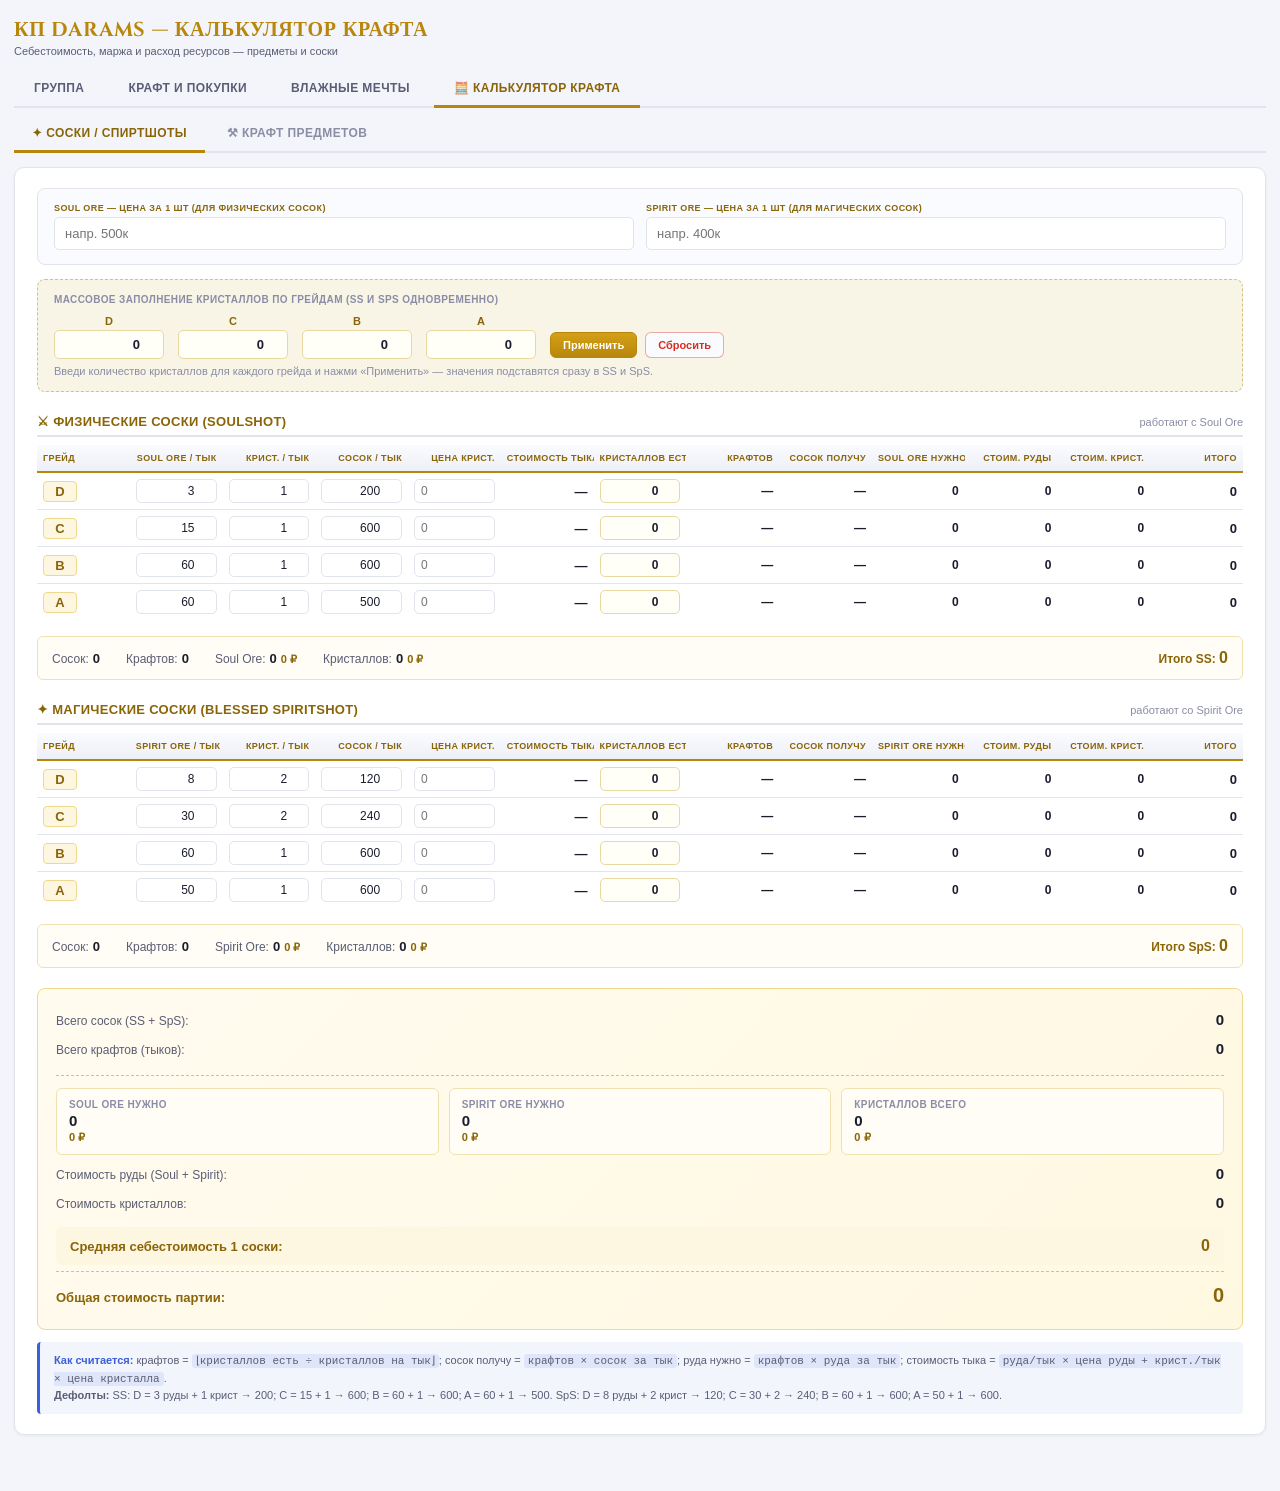
<file: calc.html>
<!DOCTYPE html>
<html lang="ru">
<head>
<meta charset="UTF-8">
<meta name="viewport" content="width=device-width, initial-scale=1.0">
<title>КП DARAMs — Калькулятор крафта</title>
<link rel="preconnect" href="https://fonts.googleapis.com">
<link rel="preconnect" href="https://fonts.gstatic.com" crossorigin>
<link href="https://fonts.googleapis.com/css2?family=Proxima+Nova:wght@400;600;700;800&family=Cinzel:wght@600;700&display=swap" rel="stylesheet">
<link rel="stylesheet" href="shared.css">
<style>
  /* ===== Верхняя навигация между HTML-файлами ===== */
  .top-nav {
    display: flex;
    gap: 4px;
    margin-bottom: 8px;
    border-bottom: 2px solid var(--border-subtle);
    flex-wrap: wrap;
  }
  .top-nav-btn {
    font-family: var(--font-body);
    font-size: 12px;
    font-weight: 600;
    letter-spacing: 0.4px;
    text-transform: uppercase;
    padding: 10px 20px;
    background: transparent;
    color: var(--text-secondary);
    cursor: pointer;
    border-bottom: 3px solid transparent;
    margin-bottom: -2px;
    text-decoration: none;
    display: inline-block;
    transition: all 0.15s ease;
  }
  .top-nav-btn:hover {
    color: var(--accent-gold-dark);
    background: rgba(184,134,11,0.06);
  }
  .top-nav-btn.active {
    color: var(--accent-gold-dark);
    border-bottom-color: var(--accent-gold);
    font-weight: 700;
  }

  /* ===== Внутренние вкладки калькулятора ===== */
  .calc-tabs {
    display: flex;
    gap: 4px;
    margin-bottom: 14px;
    border-bottom: 2px solid var(--border-subtle);
  }
  .calc-tab-btn {
    background: transparent;
    border: none;
    border-bottom: 3px solid transparent;
    border-radius: 6px 6px 0 0;
    padding: 10px 18px;
    margin-bottom: -2px;
    font-family: var(--font-body);
    font-size: 12px;
    font-weight: 700;
    letter-spacing: 0.4px;
    text-transform: uppercase;
    color: var(--text-muted);
    cursor: pointer;
    transition: all 0.15s ease;
  }
  .calc-tab-btn:hover {
    color: var(--accent-gold-dark);
    background: rgba(184,134,11,0.06);
    border-color: transparent;
  }
  .calc-tab-btn.active {
    color: var(--accent-gold-dark);
    border-bottom-color: var(--accent-gold);
  }
  .tab-panel { display: none; }
  .tab-panel.active { display: block; }

  .toolbar {
    display: flex;
    gap: 8px;
    flex-wrap: wrap;
    align-items: center;
    margin-bottom: 16px;
    padding: 12px 14px;
    background: var(--bg-panel);
    border: 1px solid var(--border-subtle);
    border-radius: 10px;
    box-shadow: 0 1px 3px rgba(20,25,60,0.06);
  }
  .toolbar label {
    font-size: 10px;
    color: var(--text-muted);
    text-transform: uppercase;
    letter-spacing: 0.4px;
    font-weight: 700;
  }
  .toolbar select { min-width: 240px; }

  button {
    font-family: var(--font-body);
    font-size: 11px;
    font-weight: 600;
    letter-spacing: 0.3px;
    text-transform: uppercase;
    padding: 8px 14px;
    border-radius: 6px;
    border: 1px solid var(--border-strong);
    cursor: pointer;
    transition: all 0.15s ease;
    background: var(--bg-panel-alt);
    color: var(--text-primary);
  }
  button:hover {
    background: #eef0f8;
    border-color: var(--accent-gold);
    color: var(--accent-gold-dark);
  }
  button.primary {
    background: linear-gradient(180deg, var(--accent-gold-light) 0%, var(--accent-gold) 100%);
    color: #fff;
    border-color: var(--accent-gold);
    font-weight: 700;
  }
  button.primary:hover {
    background: linear-gradient(180deg, var(--accent-gold) 0%, var(--accent-gold-dark) 100%);
    color: #fff;
  }
  button.danger {
    border-color: rgba(217,45,32,0.4);
    color: var(--danger-red);
  }
  button.danger:hover {
    background: rgba(217,45,32,0.08);
    border-color: var(--danger-red);
  }
  button.mini {
    padding: 6px 12px;
    font-size: 11px;
    text-transform: none;
    letter-spacing: 0;
  }

  .calc-card {
    background: var(--bg-panel);
    border: 1px solid var(--border-subtle);
    border-radius: 10px;
    padding: 20px 22px;
    box-shadow: 0 1px 3px rgba(20,25,60,0.06);
    margin-bottom: 16px;
  }
  .calc-header {
    display: grid;
    grid-template-columns: 1fr 160px;
    gap: 16px;
    margin-bottom: 20px;
    padding-bottom: 16px;
    border-bottom: 2px solid var(--border-subtle);
  }
  .calc-header-full { grid-column: 1 / -1; }
  label.field-label {
    display: block;
    font-size: 9px;
    color: var(--text-muted);
    text-transform: uppercase;
    letter-spacing: 0.4px;
    font-weight: 700;
    margin-bottom: 4px;
  }
  input, select {
    font-family: var(--font-body);
    font-size: 13px;
    color: var(--text-primary);
    background: var(--bg-input);
    border: 1px solid var(--border-subtle);
    border-radius: 5px;
    padding: 8px 10px;
    width: 100%;
    transition: border-color 0.15s, box-shadow 0.15s;
    outline: none;
  }
  input:focus, select:focus {
    border-color: var(--accent-gold);
    box-shadow: 0 0 0 2px rgba(184,134,11,0.15);
  }
  input[type="number"] { text-align: right; }
  .recipe-name-input {
    font-size: 16px;
    font-weight: 700;
    color: var(--accent-gold-dark);
  }

  .ingredients-title {
    display: flex;
    justify-content: space-between;
    align-items: center;
    margin-bottom: 8px;
  }
  .ingredients-title h3 {
    margin: 0;
    font-size: 12px;
    font-weight: 700;
    color: var(--accent-gold-dark);
    text-transform: uppercase;
    letter-spacing: 0.4px;
  }
  table {
    border-collapse: collapse;
    width: 100%;
    font-size: 12px;
  }
  th, td {
    padding: 8px 8px;
    text-align: left;
    border-bottom: 1px solid var(--border-subtle);
    vertical-align: middle;
  }
  th {
    background: linear-gradient(180deg, #fafbfe 0%, #eef0f8 100%);
    color: var(--accent-gold-dark);
    font-size: 10px;
    font-weight: 700;
    letter-spacing: 0.4px;
    text-transform: uppercase;
    border-bottom: 2px solid var(--accent-gold);
    white-space: nowrap;
  }
  th.num, td.num { text-align: right; }
  th.center, td.center { text-align: center; }
  tbody tr:hover { background: #fafbfe; }
  tbody tr:last-child td { border-bottom: none; }
  td input { padding: 5px 8px; font-size: 12px; }
  .ingredient-name { min-width: 180px; }
  .total-price {
    font-weight: 700;
    color: var(--text-primary);
    font-size: 13px;
  }
  .remove-row {
    background: transparent;
    border: none;
    color: var(--danger-red);
    font-size: 16px;
    cursor: pointer;
    padding: 2px 6px;
    line-height: 1;
    opacity: 0.5;
    transition: opacity 0.15s;
    width: 26px;
    height: 26px;
    text-transform: none;
  }
  .remove-row:hover {
    opacity: 1;
    background: rgba(217,45,32,0.1);
    border-radius: 4px;
    border-color: transparent;
    color: var(--danger-red);
  }

  td.name-cell { padding: 6px 8px; }
  .name-wrapper {
    display: flex;
    align-items: center;
    gap: 3px;
  }
  .name-wrapper input.ingredient-name {
    flex: 1;
    min-width: 0;
  }
  .toggle-btn {
    background: transparent;
    border: none;
    cursor: pointer;
    padding: 0;
    font-size: 11px;
    color: var(--accent-gold-dark);
    width: 18px;
    height: 18px;
    line-height: 1;
    flex-shrink: 0;
    border-radius: 3px;
    text-transform: none;
  }
  .toggle-btn:hover {
    background: rgba(184,134,11,0.15);
    color: var(--accent-gold);
    border-color: transparent;
  }
  .toggle-spacer {
    display: inline-block;
    width: 18px;
    height: 18px;
    flex-shrink: 0;
  }
  .mini-icon-btn {
    background: transparent;
    border: 1px solid var(--border-subtle);
    color: var(--accent-blue);
    font-size: 12px;
    font-weight: 700;
    width: 20px;
    height: 20px;
    line-height: 1;
    padding: 0;
    border-radius: 3px;
    flex-shrink: 0;
    cursor: pointer;
    text-transform: none;
  }
  .mini-icon-btn:hover {
    background: rgba(58,95,217,0.12);
    border-color: var(--accent-blue);
    color: var(--accent-blue);
  }
  .composite-name {
    font-weight: 700;
    color: var(--accent-gold-dark);
  }
  .tr-composite > td { background: rgba(184,134,11,0.03); }
  .depth-1 > td:first-child { border-left: 2px solid rgba(184,134,11,0.2); }
  .depth-2 > td:first-child { border-left: 2px solid rgba(184,134,11,0.35); }
  .depth-3 > td:first-child { border-left: 2px solid rgba(184,134,11,0.5); }

  .totals {
    margin-top: 20px;
    padding: 16px 18px;
    background: linear-gradient(135deg, #fffbef 0%, #fff8e1 100%);
    border: 1px solid #f0d98a;
    border-radius: 8px;
  }
  .totals-row {
    display: flex;
    justify-content: space-between;
    align-items: baseline;
    padding: 6px 0;
    font-size: 13px;
  }
  .totals-row .label {
    color: var(--text-secondary);
    font-size: 12px;
  }
  .totals-row .value {
    font-weight: 700;
    font-size: 15px;
    color: var(--text-primary);
  }
  .totals-row.big {
    padding-top: 12px;
    margin-top: 6px;
    border-top: 1px dashed #d4c47a;
  }
  .totals-row.big .label {
    font-size: 13px;
    font-weight: 700;
    color: var(--accent-gold-dark);
  }
  .totals-row.big .value {
    font-size: 20px;
    color: var(--accent-gold-dark);
  }

  .unit-row {
    background: #fdf6e0;
    padding: 10px 14px;
    border-radius: 6px;
    margin-top: 10px;
    display: flex;
    justify-content: space-between;
    align-items: baseline;
    font-size: 13px;
  }
  .unit-row .unit-label {
    color: var(--accent-gold-dark);
    font-weight: 700;
  }
  .unit-row .unit-value {
    font-size: 16px;
    font-weight: 800;
    color: var(--accent-gold-dark);
  }

  .sale-section {
    margin-top: 16px;
    display: grid;
    grid-template-columns: 1fr 1fr 1fr;
    gap: 12px;
    padding: 14px 16px;
    background: var(--bg-panel-alt);
    border: 1px solid var(--border-subtle);
    border-radius: 8px;
  }

  .info-hint {
    margin-top: 12px;
    padding: 10px 14px;
    background: rgba(58,95,217,0.06);
    border-left: 3px solid var(--accent-blue);
    border-radius: 4px;
    font-size: 11px;
    color: var(--text-secondary);
    line-height: 1.5;
  }
  .info-hint strong { color: var(--accent-blue); }
  .info-hint code {
    background: rgba(58,95,217,0.1);
    padding: 1px 4px;
    border-radius: 3px;
    font-size: 11px;
  }

  .shots-prices {
    display: grid;
    grid-template-columns: 1fr 1fr;
    gap: 12px;
    margin-bottom: 14px;
    padding: 14px 16px;
    background: var(--bg-panel-alt);
    border: 1px solid var(--border-subtle);
    border-radius: 8px;
  }
  .shots-prices .field-label { color: var(--accent-gold-dark); }

  .shots-bulk {
    padding: 14px 16px;
    background: #f8f4e6;
    border: 1px dashed #d4c47a;
    border-radius: 8px;
    margin-bottom: 18px;
  }
  .shots-bulk .bulk-title {
    font-size: 10px;
    font-weight: 700;
    color: var(--text-muted);
    text-transform: uppercase;
    letter-spacing: 0.4px;
    margin-bottom: 10px;
  }
  .shots-bulk .bulk-grid {
    display: flex;
    flex-wrap: wrap;
    gap: 14px;
    align-items: flex-end;
  }
  .shots-bulk .grade-cell-bulk {
    display: flex;
    flex-direction: column;
    gap: 3px;
    min-width: 0;
  }
  .shots-bulk .grade-cell-bulk .g-label {
    font-size: 11px;
    font-weight: 800;
    color: var(--accent-gold-dark);
    text-align: center;
    letter-spacing: 0.3px;
  }
  .shots-bulk .grade-cell-bulk input {
    width: 110px;
    text-align: right;
    background: #fffef7;
    border-color: #e8d9a0;
    font-weight: 700;
    padding: 6px 8px;
  }
  .shots-bulk .bulk-actions {
    display: flex;
    gap: 8px;
    align-items: flex-end;
    padding-bottom: 1px;
  }
  .shots-bulk .bulk-note {
    flex-basis: 100%;
    font-size: 11px;
    color: var(--text-muted);
    margin-top: 6px;
  }

  .shots-table-title {
    margin: 22px 0 8px 0;
    padding-bottom: 6px;
    border-bottom: 2px solid var(--border-subtle);
    display: flex;
    justify-content: space-between;
    align-items: baseline;
    gap: 12px;
  }
  .shots-table-title h3 {
    margin: 0;
    font-size: 13px;
    font-weight: 800;
    color: var(--accent-gold-dark);
    letter-spacing: 0.3px;
    text-transform: uppercase;
  }
  .shots-table-title .hint {
    font-size: 11px;
    color: var(--text-muted);
    font-weight: 500;
  }

  .table-scroll {
    overflow-x: auto;
    margin: 0 -6px;
    padding: 0 6px 6px;
  }
  .shots-table { min-width: 1000px; }
  .shots-table th { font-size: 9px; padding: 8px 6px; }
  .shots-table td { padding: 6px 6px; }
  .shots-table td.calc-cell {
    font-weight: 700;
    color: var(--text-primary);
    white-space: nowrap;
  }
  .shots-table td.grade-cell {
    font-weight: 800;
    color: var(--accent-gold-dark);
    white-space: nowrap;
    font-size: 13px;
  }
  .shots-table .ore-cell { color: #b8860b; }
  .shots-table .crystal-cell { color: #3a5fd9; }
  .shots-table .shots-cell { color: #1f9d55; }
  .shots-table .total-cell {
    color: var(--accent-gold-dark);
    font-size: 13px;
  }
  .shots-table .input-cell input {
    background: #fffef7;
    border-color: #e8d9a0;
    font-weight: 700;
  }
  .shots-table input {
    padding: 4px 6px;
    font-size: 12px;
    min-width: 0;
  }
  .grade-badge {
    display: inline-block;
    min-width: 34px;
    text-align: center;
    padding: 2px 7px;
    border-radius: 4px;
    background: #fdf6e0;
    border: 1px solid #f0d98a;
  }

  .subtotals {
    display: flex;
    flex-wrap: wrap;
    gap: 10px 26px;
    margin-top: 10px;
    padding: 12px 14px;
    background: #fffdf5;
    border: 1px solid #f0e2b0;
    border-radius: 6px;
    font-size: 12px;
    align-items: baseline;
  }
  .subtotals .st-item {
    color: var(--text-secondary);
    display: inline-flex;
    align-items: baseline;
    gap: 4px;
  }
  .subtotals .st-item b {
    color: var(--text-primary);
    font-size: 13px;
    font-weight: 800;
  }
  .subtotals .st-cost {
    color: var(--accent-gold-dark);
    font-weight: 600;
    font-size: 11px;
  }
  .subtotals .st-total {
    margin-left: auto;
    color: var(--accent-gold-dark);
    font-weight: 700;
  }
  .subtotals .st-total b {
    color: var(--accent-gold-dark);
    font-size: 16px;
  }

  .res-grid {
    display: grid;
    grid-template-columns: 1fr 1fr 1fr;
    gap: 10px;
    margin: 12px 0 4px;
    padding-top: 12px;
    border-top: 1px dashed #d4c47a;
  }
  .res-item {
    padding: 10px 12px;
    background: #fffdf5;
    border: 1px solid #f0e2b0;
    border-radius: 6px;
    display: flex;
    flex-direction: column;
    gap: 2px;
  }
  .res-label {
    font-size: 10px;
    font-weight: 700;
    text-transform: uppercase;
    letter-spacing: 0.4px;
    color: var(--text-muted);
  }
  .res-value {
    font-size: 15px;
    font-weight: 800;
    color: var(--text-primary);
  }
  .res-cost {
    font-size: 11px;
    color: var(--accent-gold-dark);
    font-weight: 600;
  }

  .save-toast {
    position: fixed;
    bottom: 24px;
    right: 24px;
    padding: 12px 20px;
    background: #16a34a;
    color: #fff;
    border-radius: 8px;
    font-size: 12px;
    font-weight: 600;
    box-shadow: 0 4px 16px rgba(22,163,74,0.35);
    opacity: 0;
    transform: translateY(12px);
    transition: all 0.25s ease;
    pointer-events: none;
    z-index: 9999;
  }
  .save-toast.show {
    opacity: 1;
    transform: translateY(0);
  }
  .save-toast.error {
    background: #dc2626;
    box-shadow: 0 4px 16px rgba(220,38,38,0.35);
  }

  @media (max-width: 720px) {
    .calc-header { grid-template-columns: 1fr; }
    .sale-section, .shots-prices, .res-grid { grid-template-columns: 1fr; }
    .toolbar select { min-width: 0; width: 100%; }
    .calc-tab-btn { flex: 1; padding: 10px 8px; font-size: 11px; }
    .shots-bulk .grade-cell-bulk input { width: 90px; }
  }
</style>
</head>
<body>

<h1>КП DARAMs — Калькулятор крафта</h1>
<p class="subtitle">Себестоимость, маржа и расход ресурсов — предметы и соски</p>

<!-- Верхняя навигация между HTML-файлами -->
<div class="top-nav">
  <a href="index.html" class="top-nav-btn">Группа</a>
  <a href="craft.html" class="top-nav-btn">Крафт и покупки</a>
  <a href="dreams.html" class="top-nav-btn">Влажные мечты</a>
  <a href="calc.html" class="top-nav-btn active">🧮 Калькулятор крафта</a>
</div>

<!-- Внутренние вкладки: Соски первыми, активны по умолчанию -->
<div class="calc-tabs">
  <button class="calc-tab-btn active" data-tab="shots">✦ Соски / Спиртшоты</button>
  <button class="calc-tab-btn" data-tab="items">⚒ Крафт предметов</button>
</div>

<!-- ==================== ПАНЕЛЬ: СОСКИ (по умолчанию) ==================== -->
<div class="tab-panel active" id="tab-shots">
  <div class="calc-card">

    <div class="shots-prices">
      <div>
        <label class="field-label">Soul Ore — цена за 1 шт (для физических сосок)</label>
        <input type="text" id="soulOrePrice" placeholder="напр. 500к">
      </div>
      <div>
        <label class="field-label">Spirit Ore — цена за 1 шт (для магических сосок)</label>
        <input type="text" id="spiritOrePrice" placeholder="напр. 400к">
      </div>
    </div>

    <div class="shots-bulk">
      <div class="bulk-title">Массовое заполнение кристаллов по грейдам (SS и SpS одновременно)</div>
      <div class="bulk-grid">
        <div class="grade-cell-bulk">
          <label class="g-label">D</label>
          <input type="number" id="bulkD" value="0" min="0" step="1">
        </div>
        <div class="grade-cell-bulk">
          <label class="g-label">C</label>
          <input type="number" id="bulkC" value="0" min="0" step="1">
        </div>
        <div class="grade-cell-bulk">
          <label class="g-label">B</label>
          <input type="number" id="bulkB" value="0" min="0" step="1">
        </div>
        <div class="grade-cell-bulk">
          <label class="g-label">A</label>
          <input type="number" id="bulkA" value="0" min="0" step="1">
        </div>
        <div class="bulk-actions">
          <button id="applyBulkBtn" class="mini primary">Применить</button>
          <button id="clearShotsBtn" class="mini danger">Сбросить</button>
        </div>
      </div>
      <div class="bulk-note">
        Введи количество кристаллов для каждого грейда и нажми «Применить» — значения подставятся сразу в SS и SpS.
      </div>
    </div>

    <div class="shots-table-title">
      <h3>⚔ Физические соски (Soulshot)</h3>
      <span class="hint">работают с Soul Ore</span>
    </div>
    <div class="table-scroll">
      <table class="shots-table">
        <thead>
          <tr>
            <th>Грейд</th>
            <th class="num">Soul Ore / тык</th>
            <th class="num">Крист. / тык</th>
            <th class="num">Сосок / тык</th>
            <th class="num">Цена крист.</th>
            <th class="num">Стоимость тыка</th>
            <th class="num">Кристаллов есть</th>
            <th class="num">Крафтов</th>
            <th class="num">Сосок получу</th>
            <th class="num">Soul Ore нужно</th>
            <th class="num">Стоим. руды</th>
            <th class="num">Стоим. крист.</th>
            <th class="num">Итого</th>
          </tr>
        </thead>
        <tbody id="ssBody"></tbody>
      </table>
    </div>
    <div class="subtotals">
      <span class="st-item">Сосок: <b id="ssTotShots">0</b></span>
      <span class="st-item">Крафтов: <b id="ssTotCrafts">0</b></span>
      <span class="st-item">Soul Ore: <b id="ssTotOre">0</b> <span class="st-cost" id="ssTotOreCost">0 ₽</span></span>
      <span class="st-item">Кристаллов: <b id="ssTotCrystals">0</b> <span class="st-cost" id="ssTotCrystalCost">0 ₽</span></span>
      <span class="st-total">Итого SS: <b id="ssTotCost">0</b></span>
    </div>

    <div class="shots-table-title">
      <h3>✦ Магические соски (Blessed Spiritshot)</h3>
      <span class="hint">работают со Spirit Ore</span>
    </div>
    <div class="table-scroll">
      <table class="shots-table">
        <thead>
          <tr>
            <th>Грейд</th>
            <th class="num">Spirit Ore / тык</th>
            <th class="num">Крист. / тык</th>
            <th class="num">Сосок / тык</th>
            <th class="num">Цена крист.</th>
            <th class="num">Стоимость тыка</th>
            <th class="num">Кристаллов есть</th>
            <th class="num">Крафтов</th>
            <th class="num">Сосок получу</th>
            <th class="num">Spirit Ore нужно</th>
            <th class="num">Стоим. руды</th>
            <th class="num">Стоим. крист.</th>
            <th class="num">Итого</th>
          </tr>
        </thead>
        <tbody id="spsBody"></tbody>
      </table>
    </div>
    <div class="subtotals">
      <span class="st-item">Сосок: <b id="spsTotShots">0</b></span>
      <span class="st-item">Крафтов: <b id="spsTotCrafts">0</b></span>
      <span class="st-item">Spirit Ore: <b id="spsTotOre">0</b> <span class="st-cost" id="spsTotOreCost">0 ₽</span></span>
      <span class="st-item">Кристаллов: <b id="spsTotCrystals">0</b> <span class="st-cost" id="spsTotCrystalCost">0 ₽</span></span>
      <span class="st-total">Итого SpS: <b id="spsTotCost">0</b></span>
    </div>

    <div class="totals">
      <div class="totals-row">
        <span class="label">Всего сосок (SS + SpS):</span>
        <span class="value" id="totShots">0</span>
      </div>
      <div class="totals-row">
        <span class="label">Всего крафтов (тыков):</span>
        <span class="value" id="totCrafts">0</span>
      </div>

      <div class="res-grid">
        <div class="res-item">
          <span class="res-label">Soul Ore нужно</span>
          <span class="res-value" id="totSoulOre">0</span>
          <span class="res-cost" id="totSoulOreCost">0 ₽</span>
        </div>
        <div class="res-item">
          <span class="res-label">Spirit Ore нужно</span>
          <span class="res-value" id="totSpiritOre">0</span>
          <span class="res-cost" id="totSpiritOreCost">0 ₽</span>
        </div>
        <div class="res-item">
          <span class="res-label">Кристаллов всего</span>
          <span class="res-value" id="totCrystals">0</span>
          <span class="res-cost" id="totCrystalCost">0 ₽</span>
        </div>
      </div>

      <div class="totals-row">
        <span class="label">Стоимость руды (Soul + Spirit):</span>
        <span class="value" id="totOreCost">0</span>
      </div>
      <div class="totals-row">
        <span class="label">Стоимость кристаллов:</span>
        <span class="value" id="totCrystalCostRow">0</span>
      </div>

      <div class="unit-row">
        <span class="unit-label">Средняя себестоимость 1 соски:</span>
        <span class="unit-value" id="totPerShot">0</span>
      </div>

      <div class="totals-row big">
        <span class="label">Общая стоимость партии:</span>
        <span class="value" id="totTotalCost">0</span>
      </div>
    </div>

    <div class="info-hint">
      <strong>Как считается:</strong>
      крафтов = <code>⌊кристаллов есть ÷ кристаллов на тык⌋</code>;
      сосок получу = <code>крафтов × сосок за тык</code>;
      руда нужно = <code>крафтов × руда за тык</code>;
      стоимость тыка = <code>руда/тык × цена руды + крист./тык × цена кристалла</code>.
      <br>
      <b>Дефолты:</b>
      SS: D = 3 руды + 1 крист → 200; C = 15 + 1 → 600; B = 60 + 1 → 600; A = 60 + 1 → 500.
      SpS: D = 8 руды + 2 крист → 120; C = 30 + 2 → 240; B = 60 + 1 → 600; A = 50 + 1 → 600.
    </div>
  </div>
</div>

<!-- ==================== ПАНЕЛЬ: КРАФТ ПРЕДМЕТОВ ==================== -->
<div class="tab-panel" id="tab-items">

  <div class="toolbar">
    <label>Рецепт:</label>
    <select id="recipeSelect"></select>
    <button id="newRecipeBtn">➕ Новый рецепт</button>
    <button id="saveRecipeBtn" class="primary">💾 Сохранить</button>
    <button id="deleteRecipeBtn" class="danger">🗑 Удалить</button>
    <button id="exportBtn">📤 Экспорт JSON</button>
    <button id="importBtn">📥 Импорт JSON</button>
    <input type="file" id="importFile" accept=".json" style="display:none;">
  </div>

  <div class="calc-card">
    <div class="calc-header">
      <div class="calc-header-full">
        <label class="field-label">Название предмета для крафта</label>
        <input type="text" id="recipeName" class="recipe-name-input" placeholder="напр. Dynasty Breastplate">
      </div>
      <div>
        <label class="field-label">Количество крафтов</label>
        <input type="number" id="craftCount" value="1" min="1" step="1">
      </div>
      <div>
        <label class="field-label">Цена продажи за 1 шт</label>
        <input type="number" id="salePrice" value="0" min="0" step="any">
      </div>
    </div>

    <div class="ingredients-title">
      <h3>Дерево ингредиентов</h3>
      <div style="display:flex; gap:6px;">
        <button id="expandAllBtn" class="mini">▾ Развернуть всё</button>
        <button id="collapseAllBtn" class="mini">▸ Свернуть всё</button>
        <button id="addIngredientBtn" class="mini primary">➕ Добавить корневой</button>
      </div>
    </div>
    <table id="ingredientsTable">
      <thead>
        <tr>
          <th style="width: 38%;">Ингредиент</th>
          <th class="num" style="width: 10%;">На 1 крафт</th>
          <th class="num" style="width: 10%;">Всего нужно</th>
          <th class="num" style="width: 14%;">Цена за ед.</th>
          <th class="num" style="width: 14%;">Сумма</th>
          <th class="center" style="width: 14%;">Действие</th>
        </tr>
      </thead>
      <tbody id="ingredientsBody"></tbody>
    </table>

    <div class="totals">
      <div class="totals-row">
        <span class="label">Позиций сверху:</span>
        <span class="value" id="totalCount">0</span>
      </div>
      <div class="totals-row">
        <span class="label">Общая стоимость материалов:</span>
        <span class="value" id="totalCost">0</span>
      </div>

      <div class="unit-row">
        <span class="unit-label">Себестоимость 1 крафта:</span>
        <span class="unit-value" id="unitCost">0</span>
      </div>

      <div class="sale-section">
        <div>
          <label class="field-label">Выручка</label>
          <input type="text" id="revenue" value="0" readonly>
        </div>
        <div>
          <label class="field-label">Прибыль</label>
          <input type="text" id="profit" value="0" readonly>
        </div>
        <div>
          <label class="field-label">Маржа</label>
          <input type="text" id="margin" value="0%" readonly>
        </div>
      </div>

      <div class="totals-row big" id="profitRow">
        <span class="label">Чистая прибыль (выручка − материалы):</span>
        <span class="value" id="netProfit">0</span>
      </div>
    </div>

    <div class="info-hint">
      <strong>Как считается «Всего нужно»:</strong>
      <code>«На 1 крафт» × «Количество крафтов»</code> — значение всегда относится к главному предмету.
      Пример: <code>Artisan's Frame: 2 × 3 = 6</code>, независимо от того, что оно вложено в Blade.
      <br>
      <strong>Составные узлы:</strong> если у ингредиента есть дочерние компоненты — его собственная цена не учитывается,
      в сумму идут только компоненты (по «листьям»).
      <br>
      Кнопка <b>+</b> рядом с названием — добавить компонент. Стрелочка ▾/▸ — свернуть/развернуть ветку.
      Цены с суффиксами <code>к</code>, <code>кк</code>, <code>ккк</code>.
    </div>
  </div>
</div>

<div class="save-toast" id="saveToast">Сохранено</div>

<script>
  const STORAGE_KEY = 'l2craft_recipes_v3';
  const SELECTED_KEY = 'l2craft_selected_v3';
  const SHOTS_KEY = 'l2craft_shots_v7';

  const DEFAULT_RECIPES = {
    'dynasty_breastplate': {
      name: 'Dynasty Breastplate', craftCount: 1, salePrice: 0,
      ingredients: [
        { name: 'Dynasty Breastplate Piece', perCraft: 12, price: '', children: [] },
        { name: 'Dynasty Breastplate Recipe', perCraft: 1, price: '', children: [] },
        { name: 'Synthetic Cokes', perCraft: 38, price: '', children: [] },
        { name: "Artisan's Frame", perCraft: 38, price: '', children: [] },
        { name: 'Crafted Leather', perCraft: 38, price: '', children: [] },
        { name: 'Maestro Anvil Lock', perCraft: 19, price: '', children: [] },
        { name: 'Metallic Fiber', perCraft: 12, price: '', children: [] },
        { name: 'Varnish', perCraft: 6, price: '', children: [] }
      ]
    },
    'dynasty_gaiters': {
      name: 'Dynasty Gaiters', craftCount: 1, salePrice: 0,
      ingredients: [
        { name: 'Dynasty Gaiters Piece', perCraft: 10, price: '', children: [] },
        { name: 'Dynasty Gaiters Recipe', perCraft: 1, price: '', children: [] },
        { name: 'Synthetic Cokes', perCraft: 32, price: '', children: [] },
        { name: "Artisan's Frame", perCraft: 32, price: '', children: [] },
        { name: 'Crafted Leather', perCraft: 32, price: '', children: [] },
        { name: 'Maestro Anvil Lock', perCraft: 16, price: '', children: [] },
        { name: 'Metallic Fiber', perCraft: 10, price: '', children: [] }
      ]
    },
    'dynasty_helmet': {
      name: 'Dynasty Helmet', craftCount: 1, salePrice: 0,
      ingredients: [
        { name: 'Dynasty Helmet Piece', perCraft: 8, price: '', children: [] },
        { name: 'Dynasty Helmet Recipe', perCraft: 1, price: '', children: [] },
        { name: 'Synthetic Cokes', perCraft: 26, price: '', children: [] },
        { name: "Artisan's Frame", perCraft: 26, price: '', children: [] },
        { name: 'Crafted Leather', perCraft: 26, price: '', children: [] },
        { name: 'Maestro Anvil Lock', perCraft: 13, price: '', children: [] }
      ]
    },
    'vesper_cutter': {
      name: 'Vesper Cutter', craftCount: 1, salePrice: 0,
      ingredients: [
        { name: 'Vesper Cutter Piece', perCraft: 14, price: '', children: [] },
        { name: 'Vesper Cutter Recipe', perCraft: 1, price: '', children: [] },
        { name: 'Synthetic Cokes', perCraft: 56, price: '', children: [] },
        { name: "Artisan's Frame", perCraft: 56, price: '', children: [] },
        { name: 'Crafted Leather', perCraft: 56, price: '', children: [] },
        { name: 'Maestro Anvil Lock', perCraft: 28, price: '', children: [] },
        { name: 'Vesper Cutter Fragment', perCraft: 14, price: '', children: [] },
        { name: 'Metallic Fiber', perCraft: 14, price: '', children: [] }
      ]
    },
    'draconic_bow': {
      name: 'Draconic Bow', craftCount: 1, salePrice: 0,
      ingredients: [
        { name: 'Draconic Bow Shaft', perCraft: 13, price: '', children: [] },
        { name: 'Draconic Bow Recipe', perCraft: 1, price: '', children: [] },
        { name: 'Synthetic Cokes', perCraft: 48, price: '', children: [] },
        { name: "Artisan's Frame", perCraft: 48, price: '', children: [] },
        { name: 'Crafted Leather', perCraft: 48, price: '', children: [] },
        { name: 'Maestro Anvil Lock', perCraft: 24, price: '', children: [] },
        { name: 'Metallic Fiber', perCraft: 13, price: '', children: [] }
      ]
    },
    'sword_of_damacus': {
      name: 'Sword of Damacus', craftCount: 1, salePrice: 0,
      ingredients: [
        { name: 'Recipe: Sword of Damacus (60%)', perCraft: 1, price: '', children: [] },
        {
          name: 'Sword of Damacus Blade', perCraft: 13, price: '', children: [
            {
              name: "Artisan's Frame", perCraft: 2, price: '', children: [
                { name: 'Steel Mold', perCraft: 2, price: '', children: [] },
                {
                  name: 'Braided Hemp', perCraft: 10, price: '', children: [
                    { name: 'Stem', perCraft: 50, price: '', children: [] },
                    { name: 'Iron Ore', perCraft: 10, price: '', children: [] },
                    { name: 'Coal (для Braided Hemp)', perCraft: 10, price: '', children: [] }
                  ]
                }
              ]
            },
            {
              name: 'Varnish of Purity (ветка ×10)', perCraft: 10, price: '', children: [
                { name: 'Stone of Purity (×10)', perCraft: 10, price: '', children: [] },
                {
                  name: 'Varnish (×10)', perCraft: 30, price: '', children: [
                    {
                      name: 'Coarse Bone Powder (×10)', perCraft: 30, price: '', children: [
                        { name: 'Animal Bone (×10)', perCraft: 300, price: '', children: [] }
                      ]
                    }
                  ]
                }
              ]
            },
            { name: 'Adamantite Nugget', perCraft: 20, price: '', children: [] },
            { name: 'Metal Alloy', perCraft: 120, price: '', children: [] },
            {
              name: 'Varnish of Purity (ветка ×120)', perCraft: 120, price: '', children: [
                { name: 'Stone of Purity (×120)', perCraft: 120, price: '', children: [] },
                {
                  name: 'Varnish (×120)', perCraft: 360, price: '', children: [
                    {
                      name: 'Coarse Bone Powder (×120)', perCraft: 360, price: '', children: [
                        { name: 'Animal Bone (×120)', perCraft: 3600, price: '', children: [] }
                      ]
                    }
                  ]
                }
              ]
            },
            {
              name: 'Steel', perCraft: 240, price: '', children: [
                {
                  name: 'Mithril Ore', perCraft: 120, price: '', children: [
                    { name: 'Synthetic Cokes (для Steel)', perCraft: 120, price: '', children: [] }
                  ]
                },
                { name: 'Orichalcum Ore', perCraft: 120, price: '', children: [] },
                {
                  name: 'Cokes', perCraft: 360, price: '', children: [
                    { name: 'Coal (для Cokes)', perCraft: 1080, price: '', children: [] },
                    { name: 'Charcoal', perCraft: 1080, price: '', children: [] }
                  ]
                }
              ]
            }
          ]
        },
        { name: 'Enria', perCraft: 60, price: '', children: [] },
        { name: 'Crystal: B-Grade', perCraft: 160, price: '', children: [] },
        { name: 'Gemstone B', perCraft: 98, price: '', children: [] }
      ]
    }
  };

  function buildDefaultShotGrades() {
    return [
      { id: 'D', label: 'D',
        ss:  { ore: 3,  crystal: 1, shots: 200, crystalPrice: '', have: 0 },
        sps: { ore: 8,  crystal: 2, shots: 120, crystalPrice: '', have: 0 } },
      { id: 'C', label: 'C',
        ss:  { ore: 15, crystal: 1, shots: 600, crystalPrice: '', have: 0 },
        sps: { ore: 30, crystal: 2, shots: 240, crystalPrice: '', have: 0 } },
      { id: 'B', label: 'B',
        ss:  { ore: 60, crystal: 1, shots: 600, crystalPrice: '', have: 0 },
        sps: { ore: 60, crystal: 1, shots: 600, crystalPrice: '', have: 0 } },
      { id: 'A', label: 'A',
        ss:  { ore: 60, crystal: 1, shots: 500, crystalPrice: '', have: 0 },
        sps: { ore: 50, crystal: 1, shots: 600, crystalPrice: '', have: 0 } }
    ];
  }

  function buildDefaultShots() {
    return { soulOrePrice: '', spiritOrePrice: '', grades: buildDefaultShotGrades() };
  }

  let recipes = {};
  let currentId = null;
  let shotsData = buildDefaultShots();
  const nodeRowRefs = new WeakMap();

  function parsePrice(str) {
    if (str === 0 || str === '' || str === null || str === undefined) return 0;
    const s = String(str).trim().toLowerCase().replace(/\s+/g, '').replace(/,/g, '.');
    const m = s.match(/^(-?[\d.]+)(ккк|кк|к|kkk|kk|k)?$/);
    if (!m) {
      const numOnly = parseFloat(s.replace(/[^\d.\-]/g, ''));
      return isNaN(numOnly) ? 0 : numOnly;
    }
    const num = parseFloat(m[1]);
    if (isNaN(num)) return 0;
    const suffix = m[2] || '';
    const multipliers = { 'к': 1e3, 'k': 1e3, 'кк': 1e6, 'kk': 1e6, 'ккк': 1e9, 'kkk': 1e9 };
    return num * (multipliers[suffix] || 1);
  }

  function formatNum(n) {
    if (!n || n === 0) return '0';
    if (!isFinite(n)) return '∞';
    const abs = Math.abs(n);
    if (abs >= 1e9) return (n / 1e9).toFixed(2).replace(/\.?0+$/, '') + 'ккк';
    if (abs >= 1e6) return (n / 1e6).toFixed(2).replace(/\.?0+$/, '') + 'кк';
    if (abs >= 1e3) return (n / 1e3).toFixed(2).replace(/\.?0+$/, '') + 'к';
    return n.toLocaleString('ru-RU', { maximumFractionDigits: 2 });
  }

  function genId() {
    return 'r_' + Date.now() + '_' + Math.floor(Math.random() * 100000);
  }

  function normalizeNode(n) {
    return {
      name: typeof n.name === 'string' ? n.name : '',
      perCraft: typeof n.perCraft === 'number' ? n.perCraft : (parseFloat(n.perCraft) || 0),
      price: typeof n.price === 'string' || typeof n.price === 'number' ? n.price : '',
      expanded: n.expanded !== false,
      children: Array.isArray(n.children) ? n.children.map(normalizeNode) : []
    };
  }

  function normalizeRecipe(r) {
    return {
      name: r.name || 'Без названия',
      craftCount: r.craftCount || 1,
      salePrice: r.salePrice || 0,
      ingredients: Array.isArray(r.ingredients) ? r.ingredients.map(normalizeNode) : []
    };
  }

  function loadRecipes() {
    let saved = null;
    try {
      const raw = localStorage.getItem(STORAGE_KEY);
      if (raw) saved = JSON.parse(raw);
    } catch (e) { console.warn('Ошибка чтения рецептов:', e); }

    if (saved && typeof saved === 'object' && !Array.isArray(saved)) {
      recipes = {};
      Object.keys(saved).forEach(id => { recipes[id] = normalizeRecipe(saved[id]); });
      let added = 0;
      Object.keys(DEFAULT_RECIPES).forEach(id => {
        if (!recipes[id]) {
          recipes[id] = normalizeRecipe(JSON.parse(JSON.stringify(DEFAULT_RECIPES[id])));
          added++;
        }
      });
      if (added > 0) saveRecipes();
      return;
    }

    recipes = {};
    Object.keys(DEFAULT_RECIPES).forEach(id => {
      recipes[id] = normalizeRecipe(JSON.parse(JSON.stringify(DEFAULT_RECIPES[id])));
    });
    saveRecipes();
  }

  function saveRecipes() {
    try { localStorage.setItem(STORAGE_KEY, JSON.stringify(recipes)); return true; }
    catch (e) { console.error('Ошибка сохранения:', e); return false; }
  }

  function loadSelectedId() {
    try {
      const id = localStorage.getItem(SELECTED_KEY);
      if (id && recipes[id]) return id;
    } catch (e) {}
    return Object.keys(recipes)[0] || null;
  }

  function saveSelectedId(id) {
    try { localStorage.setItem(SELECTED_KEY, id); } catch (e) {}
  }

  function loadShots() {
    try {
      const raw = localStorage.getItem(SHOTS_KEY);
      if (raw) {
        const parsed = JSON.parse(raw);
        if (parsed && typeof parsed === 'object' && Array.isArray(parsed.grades) && parsed.grades.length > 0) {
          shotsData = {
            soulOrePrice: typeof parsed.soulOrePrice === 'string' ? parsed.soulOrePrice : '',
            spiritOrePrice: typeof parsed.spiritOrePrice === 'string' ? parsed.spiritOrePrice : '',
            grades: parsed.grades
          };
          return;
        }
      }
    } catch (e) { console.warn('Ошибка чтения сосок:', e); }
    shotsData = buildDefaultShots();
    saveShots();
  }

  function saveShots() {
    try { localStorage.setItem(SHOTS_KEY, JSON.stringify(shotsData)); return true; }
    catch (e) { console.error('Ошибка сохранения сосок:', e); return false; }
  }

  function renderRecipeSelect() {
    const select = document.getElementById('recipeSelect');
    select.innerHTML = '';
    const ids = Object.keys(recipes);
    if (ids.length === 0) {
      const opt = document.createElement('option');
      opt.value = ''; opt.textContent = '— нет рецептов —';
      select.appendChild(opt);
      return;
    }
    ids.forEach(id => {
      const opt = document.createElement('option');
      opt.value = id;
      opt.textContent = recipes[id].name || 'Без названия';
      if (id === currentId) opt.selected = true;
      select.appendChild(opt);
    });
  }

  function renderCalculator() {
    const recipe = recipes[currentId];
    if (!recipe) {
      document.getElementById('recipeName').value = '';
      document.getElementById('craftCount').value = 1;
      document.getElementById('salePrice').value = 0;
      document.getElementById('ingredientsBody').innerHTML = '';
      recalcAll();
      return;
    }
    document.getElementById('recipeName').value = recipe.name || '';
    document.getElementById('craftCount').value = recipe.craftCount || 1;
    document.getElementById('salePrice').value = recipe.salePrice || 0;
    renderIngredients(recipe);
    recalcAll();
  }

  function renderIngredients(recipe) {
    const tbody = document.getElementById('ingredientsBody');
    tbody.innerHTML = '';
    const ingredients = recipe.ingredients || [];

    if (ingredients.length === 0) {
      const tr = document.createElement('tr');
      tr.innerHTML = `<td colspan="6" style="text-align:center; color:var(--text-muted); font-style:italic; padding:20px;">
        Нет ингредиентов. Нажмите «Добавить корневой», чтобы начать.
      </td>`;
      tbody.appendChild(tr);
      return;
    }

    function renderNode(node, depth, siblings) {
      const hasChildren = Array.isArray(node.children) && node.children.length > 0;
      const isExpanded = node.expanded !== false;

      const tr = document.createElement('tr');
      tr.className = depth > 0 ? ('depth-' + Math.min(depth, 3)) : '';
      if (hasChildren) tr.classList.add('tr-composite');

      const tdName = document.createElement('td');
      tdName.className = 'name-cell';
      const wrapper = document.createElement('div');
      wrapper.className = 'name-wrapper';
      wrapper.style.paddingLeft = (depth * 20) + 'px';

      if (hasChildren) {
        const toggle = document.createElement('button');
        toggle.type = 'button';
        toggle.className = 'toggle-btn';
        toggle.textContent = isExpanded ? '▾' : '▸';
        toggle.title = isExpanded ? 'Свернуть' : 'Развернуть';
        toggle.addEventListener('click', () => {
          node.expanded = !isExpanded;
          renderIngredients(recipe);
          recalcAll();
          scheduleSave();
        });
        wrapper.appendChild(toggle);
      } else {
        const spacer = document.createElement('span');
        spacer.className = 'toggle-spacer';
        wrapper.appendChild(spacer);
      }

      const nameInput = document.createElement('input');
      nameInput.type = 'text';
      nameInput.value = node.name || '';
      nameInput.placeholder = 'название';
      nameInput.className = 'ingredient-name' + (hasChildren ? ' composite-name' : '');
      nameInput.addEventListener('input', () => {
        node.name = nameInput.value;
        scheduleSave();
      });
      wrapper.appendChild(nameInput);

      const btnAddChild = document.createElement('button');
      btnAddChild.type = 'button';
      btnAddChild.className = 'mini-icon-btn';
      btnAddChild.textContent = '+';
      btnAddChild.title = 'Добавить компонент';
      btnAddChild.addEventListener('click', () => {
        if (!Array.isArray(node.children)) node.children = [];
        node.children.push({ name: '', perCraft: 1, price: '', expanded: true, children: [] });
        node.expanded = true;
        renderIngredients(recipe);
        recalcAll();
        scheduleSave();
      });
      wrapper.appendChild(btnAddChild);

      tdName.appendChild(wrapper);
      tr.appendChild(tdName);

      const tdPer = document.createElement('td');
      tdPer.className = 'num';
      const perInput = document.createElement('input');
      perInput.type = 'number';
      perInput.min = 0;
      perInput.step = 'any';
      perInput.value = node.perCraft || 0;
      perInput.addEventListener('input', () => {
        node.perCraft = parseFloat(perInput.value) || 0;
        recalcAll();
        scheduleSave();
      });
      tdPer.appendChild(perInput);
      tr.appendChild(tdPer);

      const tdTotal = document.createElement('td');
      tdTotal.className = 'num';
      tdTotal.style.fontWeight = '600';
      tr.appendChild(tdTotal);

      const tdPrice = document.createElement('td');
      tdPrice.className = 'num';
      const priceInput = document.createElement('input');
      priceInput.type = 'text';
      priceInput.value = node.price || '';
      if (hasChildren) {
        priceInput.placeholder = 'из компонентов';
        priceInput.disabled = true;
        priceInput.style.background = '#f0f1f5';
        priceInput.style.color = '#a0a3b8';
        priceInput.style.cursor = 'not-allowed';
      } else {
        priceInput.placeholder = '0';
        priceInput.addEventListener('input', () => {
          node.price = priceInput.value;
          recalcAll();
          scheduleSave();
        });
      }
      tdPrice.appendChild(priceInput);
      tr.appendChild(tdPrice);

      const tdSum = document.createElement('td');
      tdSum.className = 'num total-price';
      tr.appendChild(tdSum);

      const tdRemove = document.createElement('td');
      tdRemove.className = 'center';
      const btnRemove = document.createElement('button');
      btnRemove.type = 'button';
      btnRemove.className = 'remove-row';
      btnRemove.textContent = '×';
      btnRemove.title = 'Удалить';
      btnRemove.addEventListener('click', () => {
        const i = siblings.indexOf(node);
        if (i >= 0) siblings.splice(i, 1);
        renderIngredients(recipe);
        recalcAll();
        scheduleSave();
      });
      tdRemove.appendChild(btnRemove);
      tr.appendChild(tdRemove);

      tbody.appendChild(tr);
      nodeRowRefs.set(node, tr);

      if (hasChildren && isExpanded) {
        node.children.forEach(child => renderNode(child, depth + 1, node.children));
      }
    }

    ingredients.forEach(node => renderNode(node, 0, ingredients));
  }

  function recalcAll() {
    const recipe = recipes[currentId];
    if (!recipe) {
      document.getElementById('totalCount').textContent = '0';
      document.getElementById('totalCost').textContent = '0';
      document.getElementById('unitCost').textContent = '0';
      document.getElementById('revenue').value = '0';
      document.getElementById('profit').value = '0';
      document.getElementById('margin').value = '0%';
      document.getElementById('netProfit').textContent = '0';
      return;
    }

    const craftCount = Math.max(1, parseInt(recipe.craftCount, 10) || 1);
    const salePrice = parsePrice(recipe.salePrice);

    function updateNode(node) {
      const qty = (parseFloat(node.perCraft) || 0) * craftCount;
      const hasChildren = Array.isArray(node.children) && node.children.length > 0;

      let cost;
      if (hasChildren) {
        cost = 0;
        node.children.forEach(child => { cost += updateNode(child); });
      } else {
        cost = parsePrice(node.price) * qty;
      }

      const tr = nodeRowRefs.get(node);
      if (tr) {
        tr.children[2].textContent = formatNum(qty);
        tr.children[4].textContent = formatNum(cost);
      }
      return cost;
    }

    let totalCost = 0;
    (recipe.ingredients || []).forEach(node => {
      totalCost += updateNode(node);
    });

    const topCount = (recipe.ingredients || []).length;
    const unitCost = totalCost / craftCount;
    const revenue = salePrice * craftCount;
    const profit = revenue - totalCost;
    const margin = revenue > 0 ? (profit / revenue * 100) : 0;

    document.getElementById('totalCount').textContent = formatNum(topCount);
    document.getElementById('totalCost').textContent = formatNum(totalCost);
    document.getElementById('unitCost').textContent = formatNum(unitCost);
    document.getElementById('revenue').value = formatNum(revenue);
    document.getElementById('profit').value = formatNum(profit);
    document.getElementById('margin').value = revenue > 0 ? margin.toFixed(1) + '%' : '0%';
    document.getElementById('netProfit').textContent = formatNum(profit);

    const profitRow = document.getElementById('profitRow');
    profitRow.classList.remove('profit', 'loss');
    if (revenue > 0 && profit > 0) profitRow.classList.add('profit');
    else if (revenue > 0 && profit < 0) profitRow.classList.add('loss');
  }

  function makeNumCell(value, onChange, min = 0, step = 'any', extraClass = '') {
    const td = document.createElement('td');
    td.className = 'num' + (extraClass ? ' ' + extraClass : '');
    const inp = document.createElement('input');
    inp.type = 'number';
    inp.min = min;
    inp.step = step;
    inp.value = value;
    inp.addEventListener('input', () => {
      const v = parseFloat(inp.value);
      onChange(isNaN(v) ? 0 : v);
    });
    td.appendChild(inp);
    return td;
  }

  function makeTextCell(value, onChange, extraClass = '') {
    const td = document.createElement('td');
    td.className = 'num' + (extraClass ? ' ' + extraClass : '');
    const inp = document.createElement('input');
    inp.type = 'text';
    inp.value = value || '';
    inp.placeholder = '0';
    inp.addEventListener('input', () => onChange(inp.value));
    td.appendChild(inp);
    return td;
  }

  function makeCalcCell(text, extraClass = '') {
    const td = document.createElement('td');
    td.className = 'num calc-cell' + (extraClass ? ' ' + extraClass : '');
    td.textContent = text;
    return td;
  }

  function renderShotTable(kind) {
    const tbody = document.getElementById(kind === 'ss' ? 'ssBody' : 'spsBody');
    tbody.innerHTML = '';

    shotsData.grades.forEach((g, idx) => {
      const sub = g[kind];
      const tr = document.createElement('tr');

      const tdGrade = document.createElement('td');
      tdGrade.className = 'grade-cell';
      const badge = document.createElement('span');
      badge.className = 'grade-badge';
      badge.textContent = g.label;
      tdGrade.appendChild(badge);
      tr.appendChild(tdGrade);

      tr.appendChild(makeNumCell(sub.ore, v => {
        shotsData.grades[idx][kind].ore = v;
        recalcShots(); scheduleSaveShots();
      }, 0));

      tr.appendChild(makeNumCell(sub.crystal, v => {
        shotsData.grades[idx][kind].crystal = v;
        recalcShots(); scheduleSaveShots();
      }, 0));

      tr.appendChild(makeNumCell(sub.shots, v => {
        shotsData.grades[idx][kind].shots = Math.max(1, v);
        recalcShots(); scheduleSaveShots();
      }, 1));

      tr.appendChild(makeTextCell(sub.crystalPrice, v => {
        shotsData.grades[idx][kind].crystalPrice = v;
        recalcShots(); scheduleSaveShots();
      }));

      tr.appendChild(makeCalcCell('—', 'total-cell'));

      tr.appendChild(makeNumCell(sub.have, v => {
        shotsData.grades[idx][kind].have = Math.max(0, v);
        recalcShots(); scheduleSaveShots();
      }, 0, '1', 'input-cell'));

      tr.appendChild(makeCalcCell('—'));
      tr.appendChild(makeCalcCell('—', 'shots-cell'));
      tr.appendChild(makeCalcCell('0', 'ore-cell'));
      tr.appendChild(makeCalcCell('0'));
      tr.appendChild(makeCalcCell('0', 'crystal-cell'));
      tr.appendChild(makeCalcCell('0', 'total-cell'));

      tbody.appendChild(tr);
    });
  }

  function renderShots() {
    document.getElementById('soulOrePrice').value = shotsData.soulOrePrice || '';
    document.getElementById('spiritOrePrice').value = shotsData.spiritOrePrice || '';

    renderShotTable('ss');
    renderShotTable('sps');

    recalcShots();
  }

  function recalcOneTable(kind, orePrice) {
    const tbody = document.getElementById(kind === 'ss' ? 'ssBody' : 'spsBody');
    const rows = tbody.querySelectorAll('tr');

    let totShots = 0, totCrafts = 0, totOre = 0, totCrystals = 0;
    let totOreCost = 0, totCrystalCost = 0;

    shotsData.grades.forEach((g, idx) => {
      const row = rows[idx];
      if (!row) return;

      const sub = g[kind];
      const orePer = Math.max(0, sub.ore || 0);
      const crystalPer = Math.max(0, sub.crystal || 0);
      const shotsPer = Math.max(1, sub.shots || 1);
      const crystalPrice = parsePrice(sub.crystalPrice);
      const have = Math.max(0, sub.have || 0);

      const crafts = crystalPer > 0 ? Math.floor(have / crystalPer) : 0;
      const crystalsUsed = crafts * crystalPer;
      const shotsOut = crafts * shotsPer;
      const oreNeed = crafts * orePer;

      const oreCost = oreNeed * orePrice;
      const crystalCost = crystalsUsed * crystalPrice;
      const total = oreCost + crystalCost;
      const perCraft = orePer * orePrice + crystalPer * crystalPrice;

      row.children[5].textContent  = perCraft > 0 ? formatNum(perCraft) : '—';
      row.children[7].textContent  = crafts > 0 ? formatNum(crafts) : '—';
      row.children[8].textContent  = shotsOut > 0 ? formatNum(shotsOut) : '—';
      row.children[9].textContent  = formatNum(oreNeed);
      row.children[10].textContent = formatNum(oreCost);
      row.children[11].textContent = formatNum(crystalCost);
      row.children[12].textContent = formatNum(total);

      totShots += shotsOut;
      totCrafts += crafts;
      totOre += oreNeed;
      totCrystals += crystalsUsed;
      totOreCost += oreCost;
      totCrystalCost += crystalCost;
    });

    const totalCost = totOreCost + totCrystalCost;
    return { totShots, totCrafts, totOre, totCrystals, totOreCost, totCrystalCost, totalCost };
  }

  function recalcShots() {
    const soulOrePrice = parsePrice(shotsData.soulOrePrice);
    const spiritOrePrice = parsePrice(shotsData.spiritOrePrice);

    const ss = recalcOneTable('ss', soulOrePrice);
    const sps = recalcOneTable('sps', spiritOrePrice);

    document.getElementById('ssTotShots').textContent = formatNum(ss.totShots);
    document.getElementById('ssTotCrafts').textContent = formatNum(ss.totCrafts);
    document.getElementById('ssTotOre').textContent = formatNum(ss.totOre);
    document.getElementById('ssTotOreCost').textContent = formatNum(ss.totOreCost) + ' ₽';
    document.getElementById('ssTotCrystals').textContent = formatNum(ss.totCrystals);
    document.getElementById('ssTotCrystalCost').textContent = formatNum(ss.totCrystalCost) + ' ₽';
    document.getElementById('ssTotCost').textContent = formatNum(ss.totalCost);

    document.getElementById('spsTotShots').textContent = formatNum(sps.totShots);
    document.getElementById('spsTotCrafts').textContent = formatNum(sps.totCrafts);
    document.getElementById('spsTotOre').textContent = formatNum(sps.totOre);
    document.getElementById('spsTotOreCost').textContent = formatNum(sps.totOreCost) + ' ₽';
    document.getElementById('spsTotCrystals').textContent = formatNum(sps.totCrystals);
    document.getElementById('spsTotCrystalCost').textContent = formatNum(sps.totCrystalCost) + ' ₽';
    document.getElementById('spsTotCost').textContent = formatNum(sps.totalCost);

    const totShots = ss.totShots + sps.totShots;
    const totCrafts = ss.totCrafts + sps.totCrafts;
    const totOreCost = ss.totOreCost + sps.totOreCost;
    const totCrystalCost = ss.totCrystalCost + sps.totCrystalCost;
    const totalCost = totOreCost + totCrystalCost;
    const perShot = totShots > 0 ? totalCost / totShots : 0;

    document.getElementById('totShots').textContent = formatNum(totShots);
    document.getElementById('totCrafts').textContent = formatNum(totCrafts);
    document.getElementById('totSoulOre').textContent = formatNum(ss.totOre);
    document.getElementById('totSoulOreCost').textContent = formatNum(ss.totOreCost) + ' ₽';
    document.getElementById('totSpiritOre').textContent = formatNum(sps.totOre);
    document.getElementById('totSpiritOreCost').textContent = formatNum(sps.totOreCost) + ' ₽';
    document.getElementById('totCrystals').textContent = formatNum(ss.totCrystals + sps.totCrystals);
    document.getElementById('totCrystalCost').textContent = formatNum(totCrystalCost) + ' ₽';
    document.getElementById('totOreCost').textContent = formatNum(totOreCost);
    document.getElementById('totCrystalCostRow').textContent = formatNum(totCrystalCost);
    document.getElementById('totPerShot').textContent = formatNum(perShot);
    document.getElementById('totTotalCost').textContent = formatNum(totalCost);
  }

  let saveTimeout = null;
  function scheduleSave() {
    clearTimeout(saveTimeout);
    saveTimeout = setTimeout(() => {
      saveRecipes();
      showToast('Рецепт сохранён');
    }, 600);
  }

  let saveShotsTimeout = null;
  function scheduleSaveShots() {
    clearTimeout(saveShotsTimeout);
    saveShotsTimeout = setTimeout(() => {
      saveShots();
      showToast('Данные сосок сохранены');
    }, 600);
  }

  function showToast(text, isError = false) {
    const toast = document.getElementById('saveToast');
    toast.textContent = text;
    toast.classList.toggle('error', isError);
    toast.classList.add('show');
    clearTimeout(showToast._t);
    showToast._t = setTimeout(() => toast.classList.remove('show'), 1800);
  }

  function selectRecipe(id) {
    currentId = id;
    saveSelectedId(id);
    renderRecipeSelect();
    renderCalculator();
  }

  function newRecipe() {
    const id = genId();
    recipes[id] = {
      name: 'Новый рецепт',
      craftCount: 1,
      salePrice: 0,
      ingredients: [{ name: '', perCraft: 1, price: '', expanded: true, children: [] }]
    };
    saveRecipes();
    selectRecipe(id);
    setTimeout(() => document.getElementById('recipeName').focus(), 50);
  }

  function saveCurrentRecipe() {
    if (!currentId || !recipes[currentId]) return;
    recipes[currentId].name = document.getElementById('recipeName').value.trim() || 'Без названия';
    recipes[currentId].craftCount = parseInt(document.getElementById('craftCount').value, 10) || 1;
    recipes[currentId].salePrice = document.getElementById('salePrice').value;
    saveRecipes();
    renderRecipeSelect();
    showToast('Рецепт сохранён');
  }

  function deleteCurrentRecipe() {
    if (!currentId) return;
    if (!confirm('Удалить этот рецепт? Действие необратимо.')) return;
    delete recipes[currentId];
    saveRecipes();
    const ids = Object.keys(recipes);
    if (ids.length > 0) selectRecipe(ids[0]);
    else {
      currentId = null;
      renderRecipeSelect();
      renderCalculator();
    }
    showToast('Рецепт удалён');
  }

  function exportRecipes() {
    const blob = new Blob([JSON.stringify(recipes, null, 2)], { type: 'application/json' });
    const url = URL.createObjectURL(blob);
    const a = document.createElement('a');
    a.href = url;
    a.download = 'l2craft_recipes_' + new Date().toISOString().slice(0, 10) + '.json';
    a.click();
    URL.revokeObjectURL(url);
  }

  function importRecipes(file) {
    const reader = new FileReader();
    reader.onload = (e) => {
      try {
        const data = JSON.parse(e.target.result);
        if (typeof data !== 'object' || Array.isArray(data)) throw new Error('Неверный формат');
        const importedCount = Object.keys(data).length;
        Object.keys(data).forEach(id => { recipes[id] = normalizeRecipe(data[id]); });
        saveRecipes();
        renderRecipeSelect();
        if (Object.keys(data).length > 0) selectRecipe(Object.keys(data)[0]);
        showToast('Импортировано рецептов: ' + importedCount);
      } catch (err) {
        console.error(err);
        showToast('Ошибка импорта: ' + err.message, true);
      }
    };
    reader.readAsText(file);
  }

  function setExpandedAll(node, expanded) {
    node.expanded = expanded;
    if (Array.isArray(node.children)) {
      node.children.forEach(c => setExpandedAll(c, expanded));
    }
  }

  document.querySelectorAll('.calc-tab-btn').forEach(btn => {
    btn.addEventListener('click', () => {
      document.querySelectorAll('.calc-tab-btn').forEach(b => b.classList.remove('active'));
      document.querySelectorAll('.tab-panel').forEach(p => p.classList.remove('active'));
      btn.classList.add('active');
      document.getElementById('tab-' + btn.dataset.tab).classList.add('active');
      if (btn.dataset.tab === 'shots') recalcShots();
      else recalcAll();
    });
  });

  document.getElementById('recipeSelect').addEventListener('change', (e) => selectRecipe(e.target.value));

  document.getElementById('recipeName').addEventListener('input', (e) => {
    if (!currentId || !recipes[currentId]) return;
    recipes[currentId].name = e.target.value;
    const opt = document.querySelector(`#recipeSelect option[value="${currentId}"]`);
    if (opt) opt.textContent = e.target.value || 'Без названия';
    scheduleSave();
  });

  document.getElementById('craftCount').addEventListener('input', (e) => {
    if (!currentId || !recipes[currentId]) return;
    recipes[currentId].craftCount = parseInt(e.target.value, 10) || 1;
    recalcAll();
    scheduleSave();
  });

  document.getElementById('salePrice').addEventListener('input', (e) => {
    if (!currentId || !recipes[currentId]) return;
    recipes[currentId].salePrice = e.target.value;
    recalcAll();
    scheduleSave();
  });

  document.getElementById('addIngredientBtn').addEventListener('click', () => {
    if (!currentId || !recipes[currentId]) { newRecipe(); return; }
    if (!Array.isArray(recipes[currentId].ingredients)) recipes[currentId].ingredients = [];
    recipes[currentId].ingredients.push({ name: '', perCraft: 1, price: '', expanded: true, children: [] });
    renderIngredients(recipes[currentId]);
    recalcAll();
    scheduleSave();
  });

  document.getElementById('expandAllBtn').addEventListener('click', () => {
    if (!currentId || !recipes[currentId]) return;
    (recipes[currentId].ingredients || []).forEach(n => setExpandedAll(n, true));
    renderIngredients(recipes[currentId]);
    recalcAll();
    scheduleSave();
  });

  document.getElementById('collapseAllBtn').addEventListener('click', () => {
    if (!currentId || !recipes[currentId]) return;
    (recipes[currentId].ingredients || []).forEach(n => setExpandedAll(n, false));
    renderIngredients(recipes[currentId]);
    recalcAll();
    scheduleSave();
  });

  document.getElementById('newRecipeBtn').addEventListener('click', newRecipe);
  document.getElementById('saveRecipeBtn').addEventListener('click', saveCurrentRecipe);
  document.getElementById('deleteRecipeBtn').addEventListener('click', deleteCurrentRecipe);
  document.getElementById('exportBtn').addEventListener('click', exportRecipes);
  document.getElementById('importBtn').addEventListener('click', () => document.getElementById('importFile').click());
  document.getElementById('importFile').addEventListener('change', (e) => {
    const file = e.target.files[0];
    if (file) importRecipes(file);
    e.target.value = '';
  });

  document.getElementById('soulOrePrice').addEventListener('input', (e) => {
    shotsData.soulOrePrice = e.target.value;
    recalcShots();
    scheduleSaveShots();
  });
  document.getElementById('spiritOrePrice').addEventListener('input', (e) => {
    shotsData.spiritOrePrice = e.target.value;
    recalcShots();
    scheduleSaveShots();
  });

  document.getElementById('applyBulkBtn').addEventListener('click', () => {
    const valuesByGrade = {
      'D': Math.max(0, parseFloat(document.getElementById('bulkD').value) || 0),
      'C': Math.max(0, parseFloat(document.getElementById('bulkC').value) || 0),
      'B': Math.max(0, parseFloat(document.getElementById('bulkB').value) || 0),
      'A': Math.max(0, parseFloat(document.getElementById('bulkA').value) || 0)
    };
    shotsData.grades.forEach(g => {
      if (Object.prototype.hasOwnProperty.call(valuesByGrade, g.id)) {
        g.ss.have = valuesByGrade[g.id];
        g.sps.have = valuesByGrade[g.id];
      }
    });
    renderShots();
    saveShots();
    showToast('Кристаллы применены по грейдам');
  });

  document.getElementById('clearShotsBtn').addEventListener('click', () => {
    shotsData.grades.forEach(g => {
      g.ss.have = 0;
      g.sps.have = 0;
    });
    document.getElementById('bulkD').value = 0;
    document.getElementById('bulkC').value = 0;
    document.getElementById('bulkB').value = 0;
    document.getElementById('bulkA').value = 0;
    renderShots();
    saveShots();
    showToast('Количества сброшены');
  });

  document.addEventListener('keydown', (e) => {
    if ((e.ctrlKey || e.metaKey) && e.key.toLowerCase() === 's') {
      e.preventDefault();
      const shotsActive = document.getElementById('tab-shots').classList.contains('active');
      if (shotsActive) { saveShots(); showToast('Данные сосок сохранены'); }
      else saveCurrentRecipe();
    }
  });

  loadRecipes();
  currentId = loadSelectedId();
  if (!currentId && Object.keys(recipes).length > 0) currentId = Object.keys(recipes)[0];
  if (!currentId) newRecipe();
  else { renderRecipeSelect(); renderCalculator(); }

  loadShots();
  renderShots();
</script>

</body>
</html>
</file>
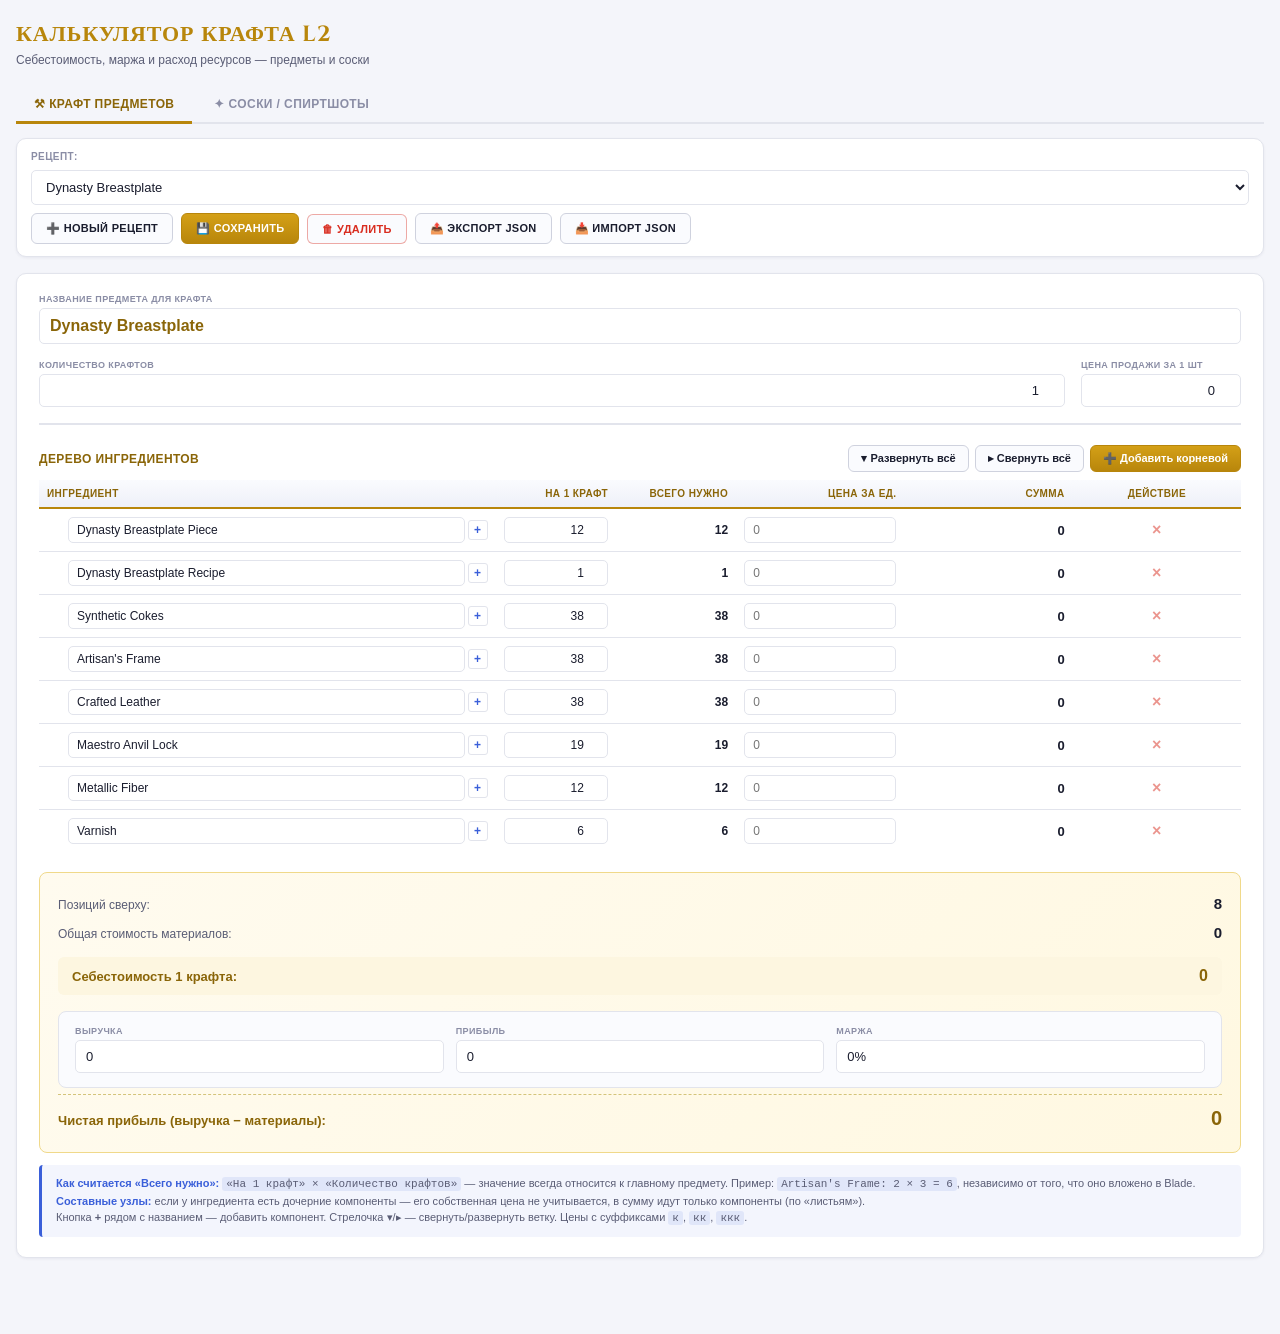
<file: l2-craft-calculator.html>
<!DOCTYPE html>
<html lang="ru">
<head>
<meta charset="UTF-8">
<meta name="viewport" content="width=device-width, initial-scale=1.0">
<title>L2 Калькулятор крафта</title>
<link rel="preconnect" href="https://fonts.googleapis.com">
<link rel="preconnect" href="https://fonts.gstatic.com" crossorigin>
<link href="https://fonts.googleapis.com/css2?family=Proxima+Nova:wght@400;600;700;800&family=Cinzel:wght@600;700&display=swap" rel="stylesheet">
<style>
  :root {
    --bg-page: #f4f5fa;
    --bg-panel: #ffffff;
    --bg-panel-alt: #fafbfe;
    --bg-input: #ffffff;
    --border-subtle: #e2e4ec;
    --border-strong: #cfd2de;
    --text-primary: #1a1d2e;
    --text-secondary: #5a5d75;
    --text-muted: #8a8da5;
    --accent-gold: #b8860b;
    --accent-gold-dark: #8a6508;
    --accent-gold-light: #d4a017;
    --accent-blue: #3a5fd9;
    --success-green: #1f9d55;
    --danger-red: #d92d20;
    --font-body: 'Proxima Nova', 'Segoe UI', sans-serif;
    --font-display: 'Cinzel', 'Times New Roman', serif;
  }
  * { box-sizing: border-box; }
  body {
    font-family: var(--font-body);
    background: var(--bg-page);
    color: var(--text-primary);
    margin: 0;
    padding: 20px 16px 60px;
    min-height: 100vh;
    font-size: 13px;
    -webkit-font-smoothing: antialiased;
  }
  h1 {
    font-family: var(--font-display);
    font-weight: 700;
    font-size: 22px;
    letter-spacing: 0.04em;
    color: var(--accent-gold);
    text-transform: uppercase;
    margin: 0 0 4px 0;
  }
  .subtitle {
    color: var(--text-secondary);
    font-size: 12px;
    margin: 0 0 20px 0;
  }

  .tabs {
    display: flex;
    gap: 4px;
    margin-bottom: 14px;
    border-bottom: 2px solid var(--border-subtle);
  }
  .tab-btn {
    background: transparent;
    border: none;
    border-bottom: 3px solid transparent;
    border-radius: 6px 6px 0 0;
    padding: 10px 18px;
    margin-bottom: -2px;
    font-size: 12px;
    font-weight: 700;
    letter-spacing: 0.4px;
    text-transform: uppercase;
    color: var(--text-muted);
    cursor: pointer;
    transition: all 0.15s ease;
  }
  .tab-btn:hover {
    color: var(--accent-gold-dark);
    background: rgba(184,134,11,0.06);
    border-color: transparent;
  }
  .tab-btn.active {
    color: var(--accent-gold-dark);
    border-bottom-color: var(--accent-gold);
  }
  .tab-panel { display: none; }
  .tab-panel.active { display: block; }

  .toolbar {
    display: flex;
    gap: 8px;
    flex-wrap: wrap;
    align-items: center;
    margin-bottom: 16px;
    padding: 12px 14px;
    background: var(--bg-panel);
    border: 1px solid var(--border-subtle);
    border-radius: 10px;
    box-shadow: 0 1px 3px rgba(20,25,60,0.06);
  }
  .toolbar label {
    font-size: 10px;
    color: var(--text-muted);
    text-transform: uppercase;
    letter-spacing: 0.4px;
    font-weight: 700;
  }
  .toolbar select { min-width: 240px; }

  button {
    font-family: var(--font-body);
    font-size: 11px;
    font-weight: 600;
    letter-spacing: 0.3px;
    text-transform: uppercase;
    padding: 8px 14px;
    border-radius: 6px;
    border: 1px solid var(--border-strong);
    cursor: pointer;
    transition: all 0.15s ease;
    background: var(--bg-panel-alt);
    color: var(--text-primary);
  }
  button:hover {
    background: #eef0f8;
    border-color: var(--accent-gold);
    color: var(--accent-gold-dark);
  }
  button.primary {
    background: linear-gradient(180deg, var(--accent-gold-light) 0%, var(--accent-gold) 100%);
    color: #fff;
    border-color: var(--accent-gold);
    font-weight: 700;
  }
  button.primary:hover {
    background: linear-gradient(180deg, var(--accent-gold) 0%, var(--accent-gold-dark) 100%);
    color: #fff;
  }
  button.danger {
    border-color: rgba(217,45,32,0.4);
    color: var(--danger-red);
  }
  button.danger:hover {
    background: rgba(217,45,32,0.08);
    border-color: var(--danger-red);
  }
  button.mini {
    padding: 6px 12px;
    font-size: 11px;
    text-transform: none;
    letter-spacing: 0;
  }

  .calc-card {
    background: var(--bg-panel);
    border: 1px solid var(--border-subtle);
    border-radius: 10px;
    padding: 20px 22px;
    box-shadow: 0 1px 3px rgba(20,25,60,0.06);
    margin-bottom: 16px;
  }
  .calc-header {
    display: grid;
    grid-template-columns: 1fr 160px;
    gap: 16px;
    margin-bottom: 20px;
    padding-bottom: 16px;
    border-bottom: 2px solid var(--border-subtle);
  }
  .calc-header-full { grid-column: 1 / -1; }
  label.field-label {
    display: block;
    font-size: 9px;
    color: var(--text-muted);
    text-transform: uppercase;
    letter-spacing: 0.4px;
    font-weight: 700;
    margin-bottom: 4px;
  }
  input, select {
    font-family: var(--font-body);
    font-size: 13px;
    color: var(--text-primary);
    background: var(--bg-input);
    border: 1px solid var(--border-subtle);
    border-radius: 5px;
    padding: 8px 10px;
    width: 100%;
    transition: border-color 0.15s, box-shadow 0.15s;
    outline: none;
  }
  input:focus, select:focus {
    border-color: var(--accent-gold);
    box-shadow: 0 0 0 2px rgba(184,134,11,0.15);
  }
  input[type="number"] { text-align: right; }
  .recipe-name-input {
    font-size: 16px;
    font-weight: 700;
    color: var(--accent-gold-dark);
  }

  .ingredients-title {
    display: flex;
    justify-content: space-between;
    align-items: center;
    margin-bottom: 8px;
  }
  .ingredients-title h3 {
    margin: 0;
    font-size: 12px;
    font-weight: 700;
    color: var(--accent-gold-dark);
    text-transform: uppercase;
    letter-spacing: 0.4px;
  }
  table {
    border-collapse: collapse;
    width: 100%;
    font-size: 12px;
  }
  th, td {
    padding: 8px 8px;
    text-align: left;
    border-bottom: 1px solid var(--border-subtle);
    vertical-align: middle;
  }
  th {
    background: linear-gradient(180deg, #fafbfe 0%, #eef0f8 100%);
    color: var(--accent-gold-dark);
    font-size: 10px;
    font-weight: 700;
    letter-spacing: 0.4px;
    text-transform: uppercase;
    border-bottom: 2px solid var(--accent-gold);
    white-space: nowrap;
  }
  th.num, td.num { text-align: right; }
  th.center, td.center { text-align: center; }
  tbody tr:hover { background: #fafbfe; }
  tbody tr:last-child td { border-bottom: none; }
  td input { padding: 5px 8px; font-size: 12px; }
  .ingredient-name { min-width: 180px; }
  .total-price {
    font-weight: 700;
    color: var(--text-primary);
    font-size: 13px;
  }
  .remove-row {
    background: transparent;
    border: none;
    color: var(--danger-red);
    font-size: 16px;
    cursor: pointer;
    padding: 2px 6px;
    line-height: 1;
    opacity: 0.5;
    transition: opacity 0.15s;
    width: 26px;
    height: 26px;
    text-transform: none;
  }
  .remove-row:hover {
    opacity: 1;
    background: rgba(217,45,32,0.1);
    border-radius: 4px;
    border-color: transparent;
    color: var(--danger-red);
  }

  /* ===== Дерево ингредиентов ===== */
  td.name-cell { padding: 6px 8px; }
  .name-wrapper {
    display: flex;
    align-items: center;
    gap: 3px;
  }
  .name-wrapper input.ingredient-name {
    flex: 1;
    min-width: 0;
  }
  .toggle-btn {
    background: transparent;
    border: none;
    cursor: pointer;
    padding: 0;
    font-size: 11px;
    color: var(--accent-gold-dark);
    width: 18px;
    height: 18px;
    line-height: 1;
    flex-shrink: 0;
    border-radius: 3px;
    text-transform: none;
  }
  .toggle-btn:hover {
    background: rgba(184,134,11,0.15);
    color: var(--accent-gold);
    border-color: transparent;
  }
  .toggle-spacer {
    display: inline-block;
    width: 18px;
    height: 18px;
    flex-shrink: 0;
  }
  .mini-icon-btn {
    background: transparent;
    border: 1px solid var(--border-subtle);
    color: var(--accent-blue);
    font-size: 12px;
    font-weight: 700;
    width: 20px;
    height: 20px;
    line-height: 1;
    padding: 0;
    border-radius: 3px;
    flex-shrink: 0;
    cursor: pointer;
    text-transform: none;
  }
  .mini-icon-btn:hover {
    background: rgba(58,95,217,0.12);
    border-color: var(--accent-blue);
    color: var(--accent-blue);
  }
  .composite-name {
    font-weight: 700;
    color: var(--accent-gold-dark);
  }
  .tr-composite > td { background: rgba(184,134,11,0.03); }
  .depth-1 > td:first-child { border-left: 2px solid rgba(184,134,11,0.2); }
  .depth-2 > td:first-child { border-left: 2px solid rgba(184,134,11,0.35); }
  .depth-3 > td:first-child { border-left: 2px solid rgba(184,134,11,0.5); }

  .totals {
    margin-top: 20px;
    padding: 16px 18px;
    background: linear-gradient(135deg, #fffbef 0%, #fff8e1 100%);
    border: 1px solid #f0d98a;
    border-radius: 8px;
  }
  .totals-row {
    display: flex;
    justify-content: space-between;
    align-items: baseline;
    padding: 6px 0;
    font-size: 13px;
  }
  .totals-row .label {
    color: var(--text-secondary);
    font-size: 12px;
  }
  .totals-row .value {
    font-weight: 700;
    font-size: 15px;
    color: var(--text-primary);
  }
  .totals-row.big {
    padding-top: 12px;
    margin-top: 6px;
    border-top: 1px dashed #d4c47a;
  }
  .totals-row.big .label {
    font-size: 13px;
    font-weight: 700;
    color: var(--accent-gold-dark);
  }
  .totals-row.big .value {
    font-size: 20px;
    color: var(--accent-gold-dark);
  }

  .unit-row {
    background: #fdf6e0;
    padding: 10px 14px;
    border-radius: 6px;
    margin-top: 10px;
    display: flex;
    justify-content: space-between;
    align-items: baseline;
    font-size: 13px;
  }
  .unit-row .unit-label {
    color: var(--accent-gold-dark);
    font-weight: 700;
  }
  .unit-row .unit-value {
    font-size: 16px;
    font-weight: 800;
    color: var(--accent-gold-dark);
  }

  .sale-section {
    margin-top: 16px;
    display: grid;
    grid-template-columns: 1fr 1fr 1fr;
    gap: 12px;
    padding: 14px 16px;
    background: var(--bg-panel-alt);
    border: 1px solid var(--border-subtle);
    border-radius: 8px;
  }

  .info-hint {
    margin-top: 12px;
    padding: 10px 14px;
    background: rgba(58,95,217,0.06);
    border-left: 3px solid var(--accent-blue);
    border-radius: 4px;
    font-size: 11px;
    color: var(--text-secondary);
    line-height: 1.5;
  }
  .info-hint strong { color: var(--accent-blue); }
  .info-hint code {
    background: rgba(58,95,217,0.1);
    padding: 1px 4px;
    border-radius: 3px;
    font-size: 11px;
  }

  /* ===== Секция сосок ===== */
  .shots-prices {
    display: grid;
    grid-template-columns: 1fr 1fr;
    gap: 12px;
    margin-bottom: 14px;
    padding: 14px 16px;
    background: var(--bg-panel-alt);
    border: 1px solid var(--border-subtle);
    border-radius: 8px;
  }
  .shots-prices .field-label { color: var(--accent-gold-dark); }

  .shots-bulk {
    padding: 14px 16px;
    background: #f8f4e6;
    border: 1px dashed #d4c47a;
    border-radius: 8px;
    margin-bottom: 18px;
  }
  .shots-bulk .bulk-title {
    font-size: 10px;
    font-weight: 700;
    color: var(--text-muted);
    text-transform: uppercase;
    letter-spacing: 0.4px;
    margin-bottom: 10px;
  }
  .shots-bulk .bulk-grid {
    display: flex;
    flex-wrap: wrap;
    gap: 14px;
    align-items: flex-end;
  }
  .shots-bulk .grade-cell-bulk {
    display: flex;
    flex-direction: column;
    gap: 3px;
    min-width: 0;
  }
  .shots-bulk .grade-cell-bulk .g-label {
    font-size: 11px;
    font-weight: 800;
    color: var(--accent-gold-dark);
    text-align: center;
    letter-spacing: 0.3px;
  }
  .shots-bulk .grade-cell-bulk input {
    width: 110px;
    text-align: right;
    background: #fffef7;
    border-color: #e8d9a0;
    font-weight: 700;
    padding: 6px 8px;
  }
  .shots-bulk .bulk-actions {
    display: flex;
    gap: 8px;
    align-items: flex-end;
    padding-bottom: 1px;
  }
  .shots-bulk .bulk-note {
    flex-basis: 100%;
    font-size: 11px;
    color: var(--text-muted);
    margin-top: 6px;
  }

  .shots-table-title {
    margin: 22px 0 8px 0;
    padding-bottom: 6px;
    border-bottom: 2px solid var(--border-subtle);
    display: flex;
    justify-content: space-between;
    align-items: baseline;
    gap: 12px;
  }
  .shots-table-title h3 {
    margin: 0;
    font-size: 13px;
    font-weight: 800;
    color: var(--accent-gold-dark);
    letter-spacing: 0.3px;
    text-transform: uppercase;
  }
  .shots-table-title .hint {
    font-size: 11px;
    color: var(--text-muted);
    font-weight: 500;
  }

  .table-scroll {
    overflow-x: auto;
    margin: 0 -6px;
    padding: 0 6px 6px;
  }
  .shots-table { min-width: 1000px; }
  .shots-table th { font-size: 9px; padding: 8px 6px; }
  .shots-table td { padding: 6px 6px; }
  .shots-table td.calc-cell {
    font-weight: 700;
    color: var(--text-primary);
    white-space: nowrap;
  }
  .shots-table td.grade-cell {
    font-weight: 800;
    color: var(--accent-gold-dark);
    white-space: nowrap;
    font-size: 13px;
  }
  .shots-table .ore-cell { color: #b8860b; }
  .shots-table .crystal-cell { color: #3a5fd9; }
  .shots-table .shots-cell { color: #1f9d55; }
  .shots-table .total-cell {
    color: var(--accent-gold-dark);
    font-size: 13px;
  }
  .shots-table .input-cell input {
    background: #fffef7;
    border-color: #e8d9a0;
    font-weight: 700;
  }
  .shots-table input {
    padding: 4px 6px;
    font-size: 12px;
    min-width: 0;
  }
  .grade-badge {
    display: inline-block;
    min-width: 34px;
    text-align: center;
    padding: 2px 7px;
    border-radius: 4px;
    background: #fdf6e0;
    border: 1px solid #f0d98a;
  }

  .subtotals {
    display: flex;
    flex-wrap: wrap;
    gap: 10px 26px;
    margin-top: 10px;
    padding: 12px 14px;
    background: #fffdf5;
    border: 1px solid #f0e2b0;
    border-radius: 6px;
    font-size: 12px;
    align-items: baseline;
  }
  .subtotals .st-item {
    color: var(--text-secondary);
    display: inline-flex;
    align-items: baseline;
    gap: 4px;
  }
  .subtotals .st-item b {
    color: var(--text-primary);
    font-size: 13px;
    font-weight: 800;
  }
  .subtotals .st-cost {
    color: var(--accent-gold-dark);
    font-weight: 600;
    font-size: 11px;
  }
  .subtotals .st-total {
    margin-left: auto;
    color: var(--accent-gold-dark);
    font-weight: 700;
  }
  .subtotals .st-total b {
    color: var(--accent-gold-dark);
    font-size: 16px;
  }

  .res-grid {
    display: grid;
    grid-template-columns: 1fr 1fr 1fr;
    gap: 10px;
    margin: 12px 0 4px;
    padding-top: 12px;
    border-top: 1px dashed #d4c47a;
  }
  .res-item {
    padding: 10px 12px;
    background: #fffdf5;
    border: 1px solid #f0e2b0;
    border-radius: 6px;
    display: flex;
    flex-direction: column;
    gap: 2px;
  }
  .res-label {
    font-size: 10px;
    font-weight: 700;
    text-transform: uppercase;
    letter-spacing: 0.4px;
    color: var(--text-muted);
  }
  .res-value {
    font-size: 15px;
    font-weight: 800;
    color: var(--text-primary);
  }
  .res-cost {
    font-size: 11px;
    color: var(--accent-gold-dark);
    font-weight: 600;
  }

  .save-toast {
    position: fixed;
    bottom: 24px;
    right: 24px;
    padding: 12px 20px;
    background: #16a34a;
    color: #fff;
    border-radius: 8px;
    font-size: 12px;
    font-weight: 600;
    box-shadow: 0 4px 16px rgba(22,163,74,0.35);
    opacity: 0;
    transform: translateY(12px);
    transition: all 0.25s ease;
    pointer-events: none;
    z-index: 9999;
  }
  .save-toast.show {
    opacity: 1;
    transform: translateY(0);
  }
  .save-toast.error {
    background: #dc2626;
    box-shadow: 0 4px 16px rgba(220,38,38,0.35);
  }

  @media (max-width: 720px) {
    .calc-header { grid-template-columns: 1fr; }
    .sale-section, .shots-prices, .res-grid { grid-template-columns: 1fr; }
    .toolbar select { min-width: 0; width: 100%; }
    .tab-btn { flex: 1; padding: 10px 8px; font-size: 11px; }
    .shots-bulk .grade-cell-bulk input { width: 90px; }
  }
</style>
</head>
<body>

<h1>Калькулятор крафта L2</h1>
<p class="subtitle">Себестоимость, маржа и расход ресурсов — предметы и соски</p>

<div class="tabs">
  <button class="tab-btn active" data-tab="items">⚒ Крафт предметов</button>
  <button class="tab-btn" data-tab="shots">✦ Соски / Спиртшоты</button>
</div>

<!-- ==================== ПАНЕЛЬ: КРАФТ ПРЕДМЕТОВ ==================== -->
<div class="tab-panel active" id="tab-items">

  <div class="toolbar">
    <label>Рецепт:</label>
    <select id="recipeSelect"></select>
    <button id="newRecipeBtn">➕ Новый рецепт</button>
    <button id="saveRecipeBtn" class="primary">💾 Сохранить</button>
    <button id="deleteRecipeBtn" class="danger">🗑 Удалить</button>
    <button id="exportBtn">📤 Экспорт JSON</button>
    <button id="importBtn">📥 Импорт JSON</button>
    <input type="file" id="importFile" accept=".json" style="display:none;">
  </div>

  <div class="calc-card">
    <div class="calc-header">
      <div class="calc-header-full">
        <label class="field-label">Название предмета для крафта</label>
        <input type="text" id="recipeName" class="recipe-name-input" placeholder="напр. Dynasty Breastplate">
      </div>
      <div>
        <label class="field-label">Количество крафтов</label>
        <input type="number" id="craftCount" value="1" min="1" step="1">
      </div>
      <div>
        <label class="field-label">Цена продажи за 1 шт</label>
        <input type="number" id="salePrice" value="0" min="0" step="any">
      </div>
    </div>

    <div class="ingredients-title">
      <h3>Дерево ингредиентов</h3>
      <div style="display:flex; gap:6px;">
        <button id="expandAllBtn" class="mini">▾ Развернуть всё</button>
        <button id="collapseAllBtn" class="mini">▸ Свернуть всё</button>
        <button id="addIngredientBtn" class="mini primary">➕ Добавить корневой</button>
      </div>
    </div>
    <table id="ingredientsTable">
      <thead>
        <tr>
          <th style="width: 38%;">Ингредиент</th>
          <th class="num" style="width: 10%;">На 1 крафт</th>
          <th class="num" style="width: 10%;">Всего нужно</th>
          <th class="num" style="width: 14%;">Цена за ед.</th>
          <th class="num" style="width: 14%;">Сумма</th>
          <th class="center" style="width: 14%;">Действие</th>
        </tr>
      </thead>
      <tbody id="ingredientsBody"></tbody>
    </table>

    <div class="totals">
      <div class="totals-row">
        <span class="label">Позиций сверху:</span>
        <span class="value" id="totalCount">0</span>
      </div>
      <div class="totals-row">
        <span class="label">Общая стоимость материалов:</span>
        <span class="value" id="totalCost">0</span>
      </div>

      <div class="unit-row">
        <span class="unit-label">Себестоимость 1 крафта:</span>
        <span class="unit-value" id="unitCost">0</span>
      </div>

      <div class="sale-section">
        <div>
          <label class="field-label">Выручка</label>
          <input type="text" id="revenue" value="0" readonly>
        </div>
        <div>
          <label class="field-label">Прибыль</label>
          <input type="text" id="profit" value="0" readonly>
        </div>
        <div>
          <label class="field-label">Маржа</label>
          <input type="text" id="margin" value="0%" readonly>
        </div>
      </div>

      <div class="totals-row big" id="profitRow">
        <span class="label">Чистая прибыль (выручка − материалы):</span>
        <span class="value" id="netProfit">0</span>
      </div>
    </div>

    <div class="info-hint">
      <strong>Как считается «Всего нужно»:</strong>
      <code>«На 1 крафт» × «Количество крафтов»</code> — значение всегда относится к главному предмету.
      Пример: <code>Artisan's Frame: 2 × 3 = 6</code>, независимо от того, что оно вложено в Blade.
      <br>
      <strong>Составные узлы:</strong> если у ингредиента есть дочерние компоненты — его собственная цена не учитывается,
      в сумму идут только компоненты (по «листьям»).
      <br>
      Кнопка <b>+</b> рядом с названием — добавить компонент. Стрелочка ▾/▸ — свернуть/развернуть ветку.
      Цены с суффиксами <code>к</code>, <code>кк</code>, <code>ккк</code>.
    </div>
  </div>
</div>

<!-- ==================== ПАНЕЛЬ: СОСКИ ==================== -->
<div class="tab-panel" id="tab-shots">
  <div class="calc-card">

    <div class="shots-prices">
      <div>
        <label class="field-label">Soul Ore — цена за 1 шт (для физических сосок)</label>
        <input type="text" id="soulOrePrice" placeholder="напр. 500к">
      </div>
      <div>
        <label class="field-label">Spirit Ore — цена за 1 шт (для магических сосок)</label>
        <input type="text" id="spiritOrePrice" placeholder="напр. 400к">
      </div>
    </div>

    <div class="shots-bulk">
      <div class="bulk-title">Массовое заполнение кристаллов по грейдам (SS и SpS одновременно)</div>
      <div class="bulk-grid">
        <div class="grade-cell-bulk">
          <label class="g-label">D</label>
          <input type="number" id="bulkD" value="0" min="0" step="1">
        </div>
        <div class="grade-cell-bulk">
          <label class="g-label">C</label>
          <input type="number" id="bulkC" value="0" min="0" step="1">
        </div>
        <div class="grade-cell-bulk">
          <label class="g-label">B</label>
          <input type="number" id="bulkB" value="0" min="0" step="1">
        </div>
        <div class="grade-cell-bulk">
          <label class="g-label">A</label>
          <input type="number" id="bulkA" value="0" min="0" step="1">
        </div>
        <div class="bulk-actions">
          <button id="applyBulkBtn" class="mini primary">Применить</button>
          <button id="clearShotsBtn" class="mini danger">Сбросить</button>
        </div>
      </div>
      <div class="bulk-note">
        Введи количество кристаллов для каждого грейда и нажми «Применить» — значения подставятся сразу в SS и SpS.
      </div>
    </div>

    <div class="shots-table-title">
      <h3>⚔ Физические соски (Soulshot)</h3>
      <span class="hint">работают с Soul Ore</span>
    </div>
    <div class="table-scroll">
      <table class="shots-table">
        <thead>
          <tr>
            <th>Грейд</th>
            <th class="num">Soul Ore / тык</th>
            <th class="num">Крист. / тык</th>
            <th class="num">Сосок / тык</th>
            <th class="num">Цена крист.</th>
            <th class="num">Стоимость тыка</th>
            <th class="num">Кристаллов есть</th>
            <th class="num">Крафтов</th>
            <th class="num">Сосок получу</th>
            <th class="num">Soul Ore нужно</th>
            <th class="num">Стоим. руды</th>
            <th class="num">Стоим. крист.</th>
            <th class="num">Итого</th>
          </tr>
        </thead>
        <tbody id="ssBody"></tbody>
      </table>
    </div>
    <div class="subtotals">
      <span class="st-item">Сосок: <b id="ssTotShots">0</b></span>
      <span class="st-item">Крафтов: <b id="ssTotCrafts">0</b></span>
      <span class="st-item">Soul Ore: <b id="ssTotOre">0</b> <span class="st-cost" id="ssTotOreCost">0 ₽</span></span>
      <span class="st-item">Кристаллов: <b id="ssTotCrystals">0</b> <span class="st-cost" id="ssTotCrystalCost">0 ₽</span></span>
      <span class="st-total">Итого SS: <b id="ssTotCost">0</b></span>
    </div>

    <div class="shots-table-title">
      <h3>✦ Магические соски (Blessed Spiritshot)</h3>
      <span class="hint">работают со Spirit Ore</span>
    </div>
    <div class="table-scroll">
      <table class="shots-table">
        <thead>
          <tr>
            <th>Грейд</th>
            <th class="num">Spirit Ore / тык</th>
            <th class="num">Крист. / тык</th>
            <th class="num">Сосок / тык</th>
            <th class="num">Цена крист.</th>
            <th class="num">Стоимость тыка</th>
            <th class="num">Кристаллов есть</th>
            <th class="num">Крафтов</th>
            <th class="num">Сосок получу</th>
            <th class="num">Spirit Ore нужно</th>
            <th class="num">Стоим. руды</th>
            <th class="num">Стоим. крист.</th>
            <th class="num">Итого</th>
          </tr>
        </thead>
        <tbody id="spsBody"></tbody>
      </table>
    </div>
    <div class="subtotals">
      <span class="st-item">Сосок: <b id="spsTotShots">0</b></span>
      <span class="st-item">Крафтов: <b id="spsTotCrafts">0</b></span>
      <span class="st-item">Spirit Ore: <b id="spsTotOre">0</b> <span class="st-cost" id="spsTotOreCost">0 ₽</span></span>
      <span class="st-item">Кристаллов: <b id="spsTotCrystals">0</b> <span class="st-cost" id="spsTotCrystalCost">0 ₽</span></span>
      <span class="st-total">Итого SpS: <b id="spsTotCost">0</b></span>
    </div>

    <div class="totals">
      <div class="totals-row">
        <span class="label">Всего сосок (SS + SpS):</span>
        <span class="value" id="totShots">0</span>
      </div>
      <div class="totals-row">
        <span class="label">Всего крафтов (тыков):</span>
        <span class="value" id="totCrafts">0</span>
      </div>

      <div class="res-grid">
        <div class="res-item">
          <span class="res-label">Soul Ore нужно</span>
          <span class="res-value" id="totSoulOre">0</span>
          <span class="res-cost" id="totSoulOreCost">0 ₽</span>
        </div>
        <div class="res-item">
          <span class="res-label">Spirit Ore нужно</span>
          <span class="res-value" id="totSpiritOre">0</span>
          <span class="res-cost" id="totSpiritOreCost">0 ₽</span>
        </div>
        <div class="res-item">
          <span class="res-label">Кристаллов всего</span>
          <span class="res-value" id="totCrystals">0</span>
          <span class="res-cost" id="totCrystalCost">0 ₽</span>
        </div>
      </div>

      <div class="totals-row">
        <span class="label">Стоимость руды (Soul + Spirit):</span>
        <span class="value" id="totOreCost">0</span>
      </div>
      <div class="totals-row">
        <span class="label">Стоимость кристаллов:</span>
        <span class="value" id="totCrystalCostRow">0</span>
      </div>

      <div class="unit-row">
        <span class="unit-label">Средняя себестоимость 1 соски:</span>
        <span class="unit-value" id="totPerShot">0</span>
      </div>

      <div class="totals-row big">
        <span class="label">Общая стоимость партии:</span>
        <span class="value" id="totTotalCost">0</span>
      </div>
    </div>

    <div class="info-hint">
      <strong>Как считается:</strong>
      крафтов = <code>⌊кристаллов есть ÷ кристаллов на тык⌋</code>;
      сосок получу = <code>крафтов × сосок за тык</code>;
      руда нужно = <code>крафтов × руда за тык</code>;
      стоимость тыка = <code>руда/тык × цена руды + крист./тык × цена кристалла</code>.
      <br>
      <b>Дефолты:</b>
      SS: D = 3 руды + 1 крист → 200; C = 15 + 1 → 600; B = 60 + 1 → 600; A = 60 + 1 → 500.
      SpS: D = 8 руды + 2 крист → 120; C = 30 + 2 → 240; B = 60 + 1 → 600; A = 50 + 1 → 600.
    </div>
  </div>
</div>

<div class="save-toast" id="saveToast">Сохранено</div>

<script>
  const STORAGE_KEY = 'l2craft_recipes_v3';
  const SELECTED_KEY = 'l2craft_selected_v3';
  const SHOTS_KEY = 'l2craft_shots_v7';

  // ==================== РЕЦЕПТЫ ====================
  // Каждый узел: { name, perCraft, price, expanded, children: [] }
  // perCraft — «на 1 крафт главного предмета» (без перемножения с родителями)
  // Если children непустой — узел составной, price игнорируется.

  const DEFAULT_RECIPES = {
    'dynasty_breastplate': {
      name: 'Dynasty Breastplate', craftCount: 1, salePrice: 0,
      ingredients: [
        { name: 'Dynasty Breastplate Piece', perCraft: 12, price: '', children: [] },
        { name: 'Dynasty Breastplate Recipe', perCraft: 1, price: '', children: [] },
        { name: 'Synthetic Cokes', perCraft: 38, price: '', children: [] },
        { name: "Artisan's Frame", perCraft: 38, price: '', children: [] },
        { name: 'Crafted Leather', perCraft: 38, price: '', children: [] },
        { name: 'Maestro Anvil Lock', perCraft: 19, price: '', children: [] },
        { name: 'Metallic Fiber', perCraft: 12, price: '', children: [] },
        { name: 'Varnish', perCraft: 6, price: '', children: [] }
      ]
    },
    'dynasty_gaiters': {
      name: 'Dynasty Gaiters', craftCount: 1, salePrice: 0,
      ingredients: [
        { name: 'Dynasty Gaiters Piece', perCraft: 10, price: '', children: [] },
        { name: 'Dynasty Gaiters Recipe', perCraft: 1, price: '', children: [] },
        { name: 'Synthetic Cokes', perCraft: 32, price: '', children: [] },
        { name: "Artisan's Frame", perCraft: 32, price: '', children: [] },
        { name: 'Crafted Leather', perCraft: 32, price: '', children: [] },
        { name: 'Maestro Anvil Lock', perCraft: 16, price: '', children: [] },
        { name: 'Metallic Fiber', perCraft: 10, price: '', children: [] }
      ]
    },
    'dynasty_helmet': {
      name: 'Dynasty Helmet', craftCount: 1, salePrice: 0,
      ingredients: [
        { name: 'Dynasty Helmet Piece', perCraft: 8, price: '', children: [] },
        { name: 'Dynasty Helmet Recipe', perCraft: 1, price: '', children: [] },
        { name: 'Synthetic Cokes', perCraft: 26, price: '', children: [] },
        { name: "Artisan's Frame", perCraft: 26, price: '', children: [] },
        { name: 'Crafted Leather', perCraft: 26, price: '', children: [] },
        { name: 'Maestro Anvil Lock', perCraft: 13, price: '', children: [] }
      ]
    },
    'vesper_cutter': {
      name: 'Vesper Cutter', craftCount: 1, salePrice: 0,
      ingredients: [
        { name: 'Vesper Cutter Piece', perCraft: 14, price: '', children: [] },
        { name: 'Vesper Cutter Recipe', perCraft: 1, price: '', children: [] },
        { name: 'Synthetic Cokes', perCraft: 56, price: '', children: [] },
        { name: "Artisan's Frame", perCraft: 56, price: '', children: [] },
        { name: 'Crafted Leather', perCraft: 56, price: '', children: [] },
        { name: 'Maestro Anvil Lock', perCraft: 28, price: '', children: [] },
        { name: 'Vesper Cutter Fragment', perCraft: 14, price: '', children: [] },
        { name: 'Metallic Fiber', perCraft: 14, price: '', children: [] }
      ]
    },
    'draconic_bow': {
      name: 'Draconic Bow', craftCount: 1, salePrice: 0,
      ingredients: [
        { name: 'Draconic Bow Shaft', perCraft: 13, price: '', children: [] },
        { name: 'Draconic Bow Recipe', perCraft: 1, price: '', children: [] },
        { name: 'Synthetic Cokes', perCraft: 48, price: '', children: [] },
        { name: "Artisan's Frame", perCraft: 48, price: '', children: [] },
        { name: 'Crafted Leather', perCraft: 48, price: '', children: [] },
        { name: 'Maestro Anvil Lock', perCraft: 24, price: '', children: [] },
        { name: 'Metallic Fiber', perCraft: 13, price: '', children: [] }
      ]
    },

    // ===== Sword of Damacus — полное дерево из скриншота =====
    // Все perCraft — на 1 крафт главного предмета (Sword of Damacus).
    'sword_of_damacus': {
      name: 'Sword of Damacus', craftCount: 1, salePrice: 0,
      ingredients: [
        { name: 'Recipe: Sword of Damacus (60%)', perCraft: 1, price: '', children: [] },
        {
          name: 'Sword of Damacus Blade', perCraft: 13, price: '', children: [
            {
              name: "Artisan's Frame", perCraft: 2, price: '', children: [
                { name: 'Steel Mold', perCraft: 2, price: '', children: [] },
                {
                  name: 'Braided Hemp', perCraft: 10, price: '', children: [
                    { name: 'Stem', perCraft: 50, price: '', children: [] },
                    { name: 'Iron Ore', perCraft: 10, price: '', children: [] },
                    { name: 'Coal (для Braided Hemp)', perCraft: 10, price: '', children: [] }
                  ]
                }
              ]
            },
            {
              name: 'Varnish of Purity (ветка ×10)', perCraft: 10, price: '', children: [
                { name: 'Stone of Purity (×10)', perCraft: 10, price: '', children: [] },
                {
                  name: 'Varnish (×10)', perCraft: 30, price: '', children: [
                    {
                      name: 'Coarse Bone Powder (×10)', perCraft: 30, price: '', children: [
                        { name: 'Animal Bone (×10)', perCraft: 300, price: '', children: [] }
                      ]
                    }
                  ]
                }
              ]
            },
            { name: 'Adamantite Nugget', perCraft: 20, price: '', children: [] },
            { name: 'Metal Alloy', perCraft: 120, price: '', children: [] },
            {
              name: 'Varnish of Purity (ветка ×120)', perCraft: 120, price: '', children: [
                { name: 'Stone of Purity (×120)', perCraft: 120, price: '', children: [] },
                {
                  name: 'Varnish (×120)', perCraft: 360, price: '', children: [
                    {
                      name: 'Coarse Bone Powder (×120)', perCraft: 360, price: '', children: [
                        { name: 'Animal Bone (×120)', perCraft: 3600, price: '', children: [] }
                      ]
                    }
                  ]
                }
              ]
            },
            {
              name: 'Steel', perCraft: 240, price: '', children: [
                {
                  name: 'Mithril Ore', perCraft: 120, price: '', children: [
                    { name: 'Synthetic Cokes (для Steel)', perCraft: 120, price: '', children: [] }
                  ]
                },
                { name: 'Orichalcum Ore', perCraft: 120, price: '', children: [] },
                {
                  name: 'Cokes', perCraft: 360, price: '', children: [
                    { name: 'Coal (для Cokes)', perCraft: 1080, price: '', children: [] },
                    { name: 'Charcoal', perCraft: 1080, price: '', children: [] }
                  ]
                }
              ]
            }
          ]
        },
        { name: 'Enria', perCraft: 60, price: '', children: [] },
        { name: 'Crystal: B-Grade', perCraft: 160, price: '', children: [] },
        { name: 'Gemstone B', perCraft: 98, price: '', children: [] }
      ]
    }
  };

  // ==================== СОСКИ ====================
  function buildDefaultShotGrades() {
    return [
      { id: 'D', label: 'D',
        ss:  { ore: 3,  crystal: 1, shots: 200, crystalPrice: '', have: 0 },
        sps: { ore: 8,  crystal: 2, shots: 120, crystalPrice: '', have: 0 } },
      { id: 'C', label: 'C',
        ss:  { ore: 15, crystal: 1, shots: 600, crystalPrice: '', have: 0 },
        sps: { ore: 30, crystal: 2, shots: 240, crystalPrice: '', have: 0 } },
      { id: 'B', label: 'B',
        ss:  { ore: 60, crystal: 1, shots: 600, crystalPrice: '', have: 0 },
        sps: { ore: 60, crystal: 1, shots: 600, crystalPrice: '', have: 0 } },
      { id: 'A', label: 'A',
        ss:  { ore: 60, crystal: 1, shots: 500, crystalPrice: '', have: 0 },
        sps: { ore: 50, crystal: 1, shots: 600, crystalPrice: '', have: 0 } }
    ];
  }

  function buildDefaultShots() {
    return { soulOrePrice: '', spiritOrePrice: '', grades: buildDefaultShotGrades() };
  }

  // ==================== СОСТОЯНИЕ ====================
  let recipes = {};
  let currentId = null;
  let shotsData = buildDefaultShots();
  const nodeRowRefs = new WeakMap();

  // ==================== УТИЛИТЫ ====================
  function parsePrice(str) {
    if (str === 0 || str === '' || str === null || str === undefined) return 0;
    const s = String(str).trim().toLowerCase().replace(/\s+/g, '').replace(/,/g, '.');
    const m = s.match(/^(-?[\d.]+)(ккк|кк|к|kkk|kk|k)?$/);
    if (!m) {
      const numOnly = parseFloat(s.replace(/[^\d.\-]/g, ''));
      return isNaN(numOnly) ? 0 : numOnly;
    }
    const num = parseFloat(m[1]);
    if (isNaN(num)) return 0;
    const suffix = m[2] || '';
    const multipliers = { 'к': 1e3, 'k': 1e3, 'кк': 1e6, 'kk': 1e6, 'ккк': 1e9, 'kkk': 1e9 };
    return num * (multipliers[suffix] || 1);
  }

  function formatNum(n) {
    if (!n || n === 0) return '0';
    if (!isFinite(n)) return '∞';
    const abs = Math.abs(n);
    if (abs >= 1e9) return (n / 1e9).toFixed(2).replace(/\.?0+$/, '') + 'ккк';
    if (abs >= 1e6) return (n / 1e6).toFixed(2).replace(/\.?0+$/, '') + 'кк';
    if (abs >= 1e3) return (n / 1e3).toFixed(2).replace(/\.?0+$/, '') + 'к';
    return n.toLocaleString('ru-RU', { maximumFractionDigits: 2 });
  }

  function genId() {
    return 'r_' + Date.now() + '_' + Math.floor(Math.random() * 100000);
  }

  function normalizeNode(n) {
    return {
      name: typeof n.name === 'string' ? n.name : '',
      perCraft: typeof n.perCraft === 'number' ? n.perCraft : (parseFloat(n.perCraft) || 0),
      price: typeof n.price === 'string' || typeof n.price === 'number' ? n.price : '',
      expanded: n.expanded !== false,
      children: Array.isArray(n.children) ? n.children.map(normalizeNode) : []
    };
  }

  function normalizeRecipe(r) {
    return {
      name: r.name || 'Без названия',
      craftCount: r.craftCount || 1,
      salePrice: r.salePrice || 0,
      ingredients: Array.isArray(r.ingredients) ? r.ingredients.map(normalizeNode) : []
    };
  }

  // ==================== LOCALSTORAGE ====================
  function loadRecipes() {
    let saved = null;
    try {
      const raw = localStorage.getItem(STORAGE_KEY);
      if (raw) saved = JSON.parse(raw);
    } catch (e) { console.warn('Ошибка чтения рецептов:', e); }

    if (saved && typeof saved === 'object' && !Array.isArray(saved)) {
      recipes = {};
      Object.keys(saved).forEach(id => { recipes[id] = normalizeRecipe(saved[id]); });
      let added = 0;
      Object.keys(DEFAULT_RECIPES).forEach(id => {
        if (!recipes[id]) {
          recipes[id] = normalizeRecipe(JSON.parse(JSON.stringify(DEFAULT_RECIPES[id])));
          added++;
        }
      });
      if (added > 0) saveRecipes();
      return;
    }

    recipes = {};
    Object.keys(DEFAULT_RECIPES).forEach(id => {
      recipes[id] = normalizeRecipe(JSON.parse(JSON.stringify(DEFAULT_RECIPES[id])));
    });
    saveRecipes();
  }

  function saveRecipes() {
    try { localStorage.setItem(STORAGE_KEY, JSON.stringify(recipes)); return true; }
    catch (e) { console.error('Ошибка сохранения:', e); return false; }
  }

  function loadSelectedId() {
    try {
      const id = localStorage.getItem(SELECTED_KEY);
      if (id && recipes[id]) return id;
    } catch (e) {}
    return Object.keys(recipes)[0] || null;
  }

  function saveSelectedId(id) {
    try { localStorage.setItem(SELECTED_KEY, id); } catch (e) {}
  }

  function loadShots() {
    try {
      const raw = localStorage.getItem(SHOTS_KEY);
      if (raw) {
        const parsed = JSON.parse(raw);
        if (parsed && typeof parsed === 'object' && Array.isArray(parsed.grades) && parsed.grades.length > 0) {
          shotsData = {
            soulOrePrice: typeof parsed.soulOrePrice === 'string' ? parsed.soulOrePrice : '',
            spiritOrePrice: typeof parsed.spiritOrePrice === 'string' ? parsed.spiritOrePrice : '',
            grades: parsed.grades
          };
          return;
        }
      }
    } catch (e) { console.warn('Ошибка чтения сосок:', e); }
    shotsData = buildDefaultShots();
    saveShots();
  }

  function saveShots() {
    try { localStorage.setItem(SHOTS_KEY, JSON.stringify(shotsData)); return true; }
    catch (e) { console.error('Ошибка сохранения сосок:', e); return false; }
  }

  // ==================== РЕНДЕР: РЕЦЕПТЫ ====================
  function renderRecipeSelect() {
    const select = document.getElementById('recipeSelect');
    select.innerHTML = '';
    const ids = Object.keys(recipes);
    if (ids.length === 0) {
      const opt = document.createElement('option');
      opt.value = ''; opt.textContent = '— нет рецептов —';
      select.appendChild(opt);
      return;
    }
    ids.forEach(id => {
      const opt = document.createElement('option');
      opt.value = id;
      opt.textContent = recipes[id].name || 'Без названия';
      if (id === currentId) opt.selected = true;
      select.appendChild(opt);
    });
  }

  function renderCalculator() {
    const recipe = recipes[currentId];
    if (!recipe) {
      document.getElementById('recipeName').value = '';
      document.getElementById('craftCount').value = 1;
      document.getElementById('salePrice').value = 0;
      document.getElementById('ingredientsBody').innerHTML = '';
      recalcAll();
      return;
    }
    document.getElementById('recipeName').value = recipe.name || '';
    document.getElementById('craftCount').value = recipe.craftCount || 1;
    document.getElementById('salePrice').value = recipe.salePrice || 0;
    renderIngredients(recipe);
    recalcAll();
  }

  function renderIngredients(recipe) {
    const tbody = document.getElementById('ingredientsBody');
    tbody.innerHTML = '';
    const ingredients = recipe.ingredients || [];

    if (ingredients.length === 0) {
      const tr = document.createElement('tr');
      tr.innerHTML = `<td colspan="6" style="text-align:center; color:var(--text-muted); font-style:italic; padding:20px;">
        Нет ингредиентов. Нажмите «Добавить корневой», чтобы начать.
      </td>`;
      tbody.appendChild(tr);
      return;
    }

    function renderNode(node, depth, siblings) {
      const hasChildren = Array.isArray(node.children) && node.children.length > 0;
      const isExpanded = node.expanded !== false;

      const tr = document.createElement('tr');
      tr.className = depth > 0 ? ('depth-' + Math.min(depth, 3)) : '';
      if (hasChildren) tr.classList.add('tr-composite');

      // === Имя ===
      const tdName = document.createElement('td');
      tdName.className = 'name-cell';
      const wrapper = document.createElement('div');
      wrapper.className = 'name-wrapper';
      wrapper.style.paddingLeft = (depth * 20) + 'px';

      if (hasChildren) {
        const toggle = document.createElement('button');
        toggle.type = 'button';
        toggle.className = 'toggle-btn';
        toggle.textContent = isExpanded ? '▾' : '▸';
        toggle.title = isExpanded ? 'Свернуть' : 'Развернуть';
        toggle.addEventListener('click', () => {
          node.expanded = !isExpanded;
          renderIngredients(recipe);
          recalcAll();
          scheduleSave();
        });
        wrapper.appendChild(toggle);
      } else {
        const spacer = document.createElement('span');
        spacer.className = 'toggle-spacer';
        wrapper.appendChild(spacer);
      }

      const nameInput = document.createElement('input');
      nameInput.type = 'text';
      nameInput.value = node.name || '';
      nameInput.placeholder = 'название';
      nameInput.className = 'ingredient-name' + (hasChildren ? ' composite-name' : '');
      nameInput.addEventListener('input', () => {
        node.name = nameInput.value;
        scheduleSave();
      });
      wrapper.appendChild(nameInput);

      const btnAddChild = document.createElement('button');
      btnAddChild.type = 'button';
      btnAddChild.className = 'mini-icon-btn';
      btnAddChild.textContent = '+';
      btnAddChild.title = 'Добавить компонент';
      btnAddChild.addEventListener('click', () => {
        if (!Array.isArray(node.children)) node.children = [];
        node.children.push({ name: '', perCraft: 1, price: '', expanded: true, children: [] });
        node.expanded = true;
        renderIngredients(recipe);
        recalcAll();
        scheduleSave();
      });
      wrapper.appendChild(btnAddChild);

      tdName.appendChild(wrapper);
      tr.appendChild(tdName);

      // === На 1 крафт ===
      const tdPer = document.createElement('td');
      tdPer.className = 'num';
      const perInput = document.createElement('input');
      perInput.type = 'number';
      perInput.min = 0;
      perInput.step = 'any';
      perInput.value = node.perCraft || 0;
      perInput.addEventListener('input', () => {
        node.perCraft = parseFloat(perInput.value) || 0;
        recalcAll();
        scheduleSave();
      });
      tdPer.appendChild(perInput);
      tr.appendChild(tdPer);

      // === Всего нужно ===
      const tdTotal = document.createElement('td');
      tdTotal.className = 'num';
      tdTotal.style.fontWeight = '600';
      tr.appendChild(tdTotal);

      // === Цена за ед. ===
      const tdPrice = document.createElement('td');
      tdPrice.className = 'num';
      const priceInput = document.createElement('input');
      priceInput.type = 'text';
      priceInput.value = node.price || '';
      if (hasChildren) {
        priceInput.placeholder = 'из компонентов';
        priceInput.disabled = true;
        priceInput.style.background = '#f0f1f5';
        priceInput.style.color = '#a0a3b8';
        priceInput.style.cursor = 'not-allowed';
      } else {
        priceInput.placeholder = '0';
        priceInput.addEventListener('input', () => {
          node.price = priceInput.value;
          recalcAll();
          scheduleSave();
        });
      }
      tdPrice.appendChild(priceInput);
      tr.appendChild(tdPrice);

      // === Сумма ===
      const tdSum = document.createElement('td');
      tdSum.className = 'num total-price';
      tr.appendChild(tdSum);

      // === Удалить ===
      const tdRemove = document.createElement('td');
      tdRemove.className = 'center';
      const btnRemove = document.createElement('button');
      btnRemove.type = 'button';
      btnRemove.className = 'remove-row';
      btnRemove.textContent = '×';
      btnRemove.title = 'Удалить';
      btnRemove.addEventListener('click', () => {
        const i = siblings.indexOf(node);
        if (i >= 0) siblings.splice(i, 1);
        renderIngredients(recipe);
        recalcAll();
        scheduleSave();
      });
      tdRemove.appendChild(btnRemove);
      tr.appendChild(tdRemove);

      tbody.appendChild(tr);
      nodeRowRefs.set(node, tr);

      if (hasChildren && isExpanded) {
        node.children.forEach(child => renderNode(child, depth + 1, node.children));
      }
    }

    ingredients.forEach(node => renderNode(node, 0, ingredients));
  }

  // ==================== ПЕРЕСЧЁТ: ПЛОСКИЙ ====================
  // perCraft каждого узла — на 1 крафт главного предмета.
  // Дети НЕ умножаются на perCraft родителей.
  function recalcAll() {
    const recipe = recipes[currentId];
    if (!recipe) {
      document.getElementById('totalCount').textContent = '0';
      document.getElementById('totalCost').textContent = '0';
      document.getElementById('unitCost').textContent = '0';
      document.getElementById('revenue').value = '0';
      document.getElementById('profit').value = '0';
      document.getElementById('margin').value = '0%';
      document.getElementById('netProfit').textContent = '0';
      return;
    }

    const craftCount = Math.max(1, parseInt(recipe.craftCount, 10) || 1);
    const salePrice = parsePrice(recipe.salePrice);

    function updateNode(node) {
      const qty = (parseFloat(node.perCraft) || 0) * craftCount;
      const hasChildren = Array.isArray(node.children) && node.children.length > 0;

      let cost;
      if (hasChildren) {
        cost = 0;
        node.children.forEach(child => { cost += updateNode(child); });
      } else {
        cost = parsePrice(node.price) * qty;
      }

      const tr = nodeRowRefs.get(node);
      if (tr) {
        tr.children[2].textContent = formatNum(qty);
        tr.children[4].textContent = formatNum(cost);
      }
      return cost;
    }

    let totalCost = 0;
    (recipe.ingredients || []).forEach(node => {
      totalCost += updateNode(node);
    });

    const topCount = (recipe.ingredients || []).length;
    const unitCost = totalCost / craftCount;
    const revenue = salePrice * craftCount;
    const profit = revenue - totalCost;
    const margin = revenue > 0 ? (profit / revenue * 100) : 0;

    document.getElementById('totalCount').textContent = formatNum(topCount);
    document.getElementById('totalCost').textContent = formatNum(totalCost);
    document.getElementById('unitCost').textContent = formatNum(unitCost);
    document.getElementById('revenue').value = formatNum(revenue);
    document.getElementById('profit').value = formatNum(profit);
    document.getElementById('margin').value = revenue > 0 ? margin.toFixed(1) + '%' : '0%';
    document.getElementById('netProfit').textContent = formatNum(profit);

    const profitRow = document.getElementById('profitRow');
    profitRow.classList.remove('profit', 'loss');
    if (revenue > 0 && profit > 0) profitRow.classList.add('profit');
    else if (revenue > 0 && profit < 0) profitRow.classList.add('loss');
  }

  // ==================== РЕНДЕР: СОСКИ ====================
  function makeNumCell(value, onChange, min = 0, step = 'any', extraClass = '') {
    const td = document.createElement('td');
    td.className = 'num' + (extraClass ? ' ' + extraClass : '');
    const inp = document.createElement('input');
    inp.type = 'number';
    inp.min = min;
    inp.step = step;
    inp.value = value;
    inp.addEventListener('input', () => {
      const v = parseFloat(inp.value);
      onChange(isNaN(v) ? 0 : v);
    });
    td.appendChild(inp);
    return td;
  }

  function makeTextCell(value, onChange, extraClass = '') {
    const td = document.createElement('td');
    td.className = 'num' + (extraClass ? ' ' + extraClass : '');
    const inp = document.createElement('input');
    inp.type = 'text';
    inp.value = value || '';
    inp.placeholder = '0';
    inp.addEventListener('input', () => onChange(inp.value));
    td.appendChild(inp);
    return td;
  }

  function makeCalcCell(text, extraClass = '') {
    const td = document.createElement('td');
    td.className = 'num calc-cell' + (extraClass ? ' ' + extraClass : '');
    td.textContent = text;
    return td;
  }

  function renderShotTable(kind) {
    const tbody = document.getElementById(kind === 'ss' ? 'ssBody' : 'spsBody');
    tbody.innerHTML = '';

    shotsData.grades.forEach((g, idx) => {
      const sub = g[kind];
      const tr = document.createElement('tr');

      const tdGrade = document.createElement('td');
      tdGrade.className = 'grade-cell';
      const badge = document.createElement('span');
      badge.className = 'grade-badge';
      badge.textContent = g.label;
      tdGrade.appendChild(badge);
      tr.appendChild(tdGrade);

      tr.appendChild(makeNumCell(sub.ore, v => {
        shotsData.grades[idx][kind].ore = v;
        recalcShots(); scheduleSaveShots();
      }, 0));

      tr.appendChild(makeNumCell(sub.crystal, v => {
        shotsData.grades[idx][kind].crystal = v;
        recalcShots(); scheduleSaveShots();
      }, 0));

      tr.appendChild(makeNumCell(sub.shots, v => {
        shotsData.grades[idx][kind].shots = Math.max(1, v);
        recalcShots(); scheduleSaveShots();
      }, 1));

      tr.appendChild(makeTextCell(sub.crystalPrice, v => {
        shotsData.grades[idx][kind].crystalPrice = v;
        recalcShots(); scheduleSaveShots();
      }));

      tr.appendChild(makeCalcCell('—', 'total-cell'));

      tr.appendChild(makeNumCell(sub.have, v => {
        shotsData.grades[idx][kind].have = Math.max(0, v);
        recalcShots(); scheduleSaveShots();
      }, 0, '1', 'input-cell'));

      tr.appendChild(makeCalcCell('—'));
      tr.appendChild(makeCalcCell('—', 'shots-cell'));
      tr.appendChild(makeCalcCell('0', 'ore-cell'));
      tr.appendChild(makeCalcCell('0'));
      tr.appendChild(makeCalcCell('0', 'crystal-cell'));
      tr.appendChild(makeCalcCell('0', 'total-cell'));

      tbody.appendChild(tr);
    });
  }

  function renderShots() {
    document.getElementById('soulOrePrice').value = shotsData.soulOrePrice || '';
    document.getElementById('spiritOrePrice').value = shotsData.spiritOrePrice || '';

    renderShotTable('ss');
    renderShotTable('sps');

    recalcShots();
  }

  function recalcOneTable(kind, orePrice) {
    const tbody = document.getElementById(kind === 'ss' ? 'ssBody' : 'spsBody');
    const rows = tbody.querySelectorAll('tr');

    let totShots = 0, totCrafts = 0, totOre = 0, totCrystals = 0;
    let totOreCost = 0, totCrystalCost = 0;

    shotsData.grades.forEach((g, idx) => {
      const row = rows[idx];
      if (!row) return;

      const sub = g[kind];
      const orePer = Math.max(0, sub.ore || 0);
      const crystalPer = Math.max(0, sub.crystal || 0);
      const shotsPer = Math.max(1, sub.shots || 1);
      const crystalPrice = parsePrice(sub.crystalPrice);
      const have = Math.max(0, sub.have || 0);

      const crafts = crystalPer > 0 ? Math.floor(have / crystalPer) : 0;
      const crystalsUsed = crafts * crystalPer;
      const shotsOut = crafts * shotsPer;
      const oreNeed = crafts * orePer;

      const oreCost = oreNeed * orePrice;
      const crystalCost = crystalsUsed * crystalPrice;
      const total = oreCost + crystalCost;
      const perCraft = orePer * orePrice + crystalPer * crystalPrice;

      row.children[5].textContent  = perCraft > 0 ? formatNum(perCraft) : '—';
      row.children[7].textContent  = crafts > 0 ? formatNum(crafts) : '—';
      row.children[8].textContent  = shotsOut > 0 ? formatNum(shotsOut) : '—';
      row.children[9].textContent  = formatNum(oreNeed);
      row.children[10].textContent = formatNum(oreCost);
      row.children[11].textContent = formatNum(crystalCost);
      row.children[12].textContent = formatNum(total);

      totShots += shotsOut;
      totCrafts += crafts;
      totOre += oreNeed;
      totCrystals += crystalsUsed;
      totOreCost += oreCost;
      totCrystalCost += crystalCost;
    });

    const totalCost = totOreCost + totCrystalCost;
    return { totShots, totCrafts, totOre, totCrystals, totOreCost, totCrystalCost, totalCost };
  }

  function recalcShots() {
    const soulOrePrice = parsePrice(shotsData.soulOrePrice);
    const spiritOrePrice = parsePrice(shotsData.spiritOrePrice);

    const ss = recalcOneTable('ss', soulOrePrice);
    const sps = recalcOneTable('sps', spiritOrePrice);

    document.getElementById('ssTotShots').textContent = formatNum(ss.totShots);
    document.getElementById('ssTotCrafts').textContent = formatNum(ss.totCrafts);
    document.getElementById('ssTotOre').textContent = formatNum(ss.totOre);
    document.getElementById('ssTotOreCost').textContent = formatNum(ss.totOreCost) + ' ₽';
    document.getElementById('ssTotCrystals').textContent = formatNum(ss.totCrystals);
    document.getElementById('ssTotCrystalCost').textContent = formatNum(ss.totCrystalCost) + ' ₽';
    document.getElementById('ssTotCost').textContent = formatNum(ss.totalCost);

    document.getElementById('spsTotShots').textContent = formatNum(sps.totShots);
    document.getElementById('spsTotCrafts').textContent = formatNum(sps.totCrafts);
    document.getElementById('spsTotOre').textContent = formatNum(sps.totOre);
    document.getElementById('spsTotOreCost').textContent = formatNum(sps.totOreCost) + ' ₽';
    document.getElementById('spsTotCrystals').textContent = formatNum(sps.totCrystals);
    document.getElementById('spsTotCrystalCost').textContent = formatNum(sps.totCrystalCost) + ' ₽';
    document.getElementById('spsTotCost').textContent = formatNum(sps.totalCost);

    const totShots = ss.totShots + sps.totShots;
    const totCrafts = ss.totCrafts + sps.totCrafts;
    const totOreCost = ss.totOreCost + sps.totOreCost;
    const totCrystalCost = ss.totCrystalCost + sps.totCrystalCost;
    const totalCost = totOreCost + totCrystalCost;
    const perShot = totShots > 0 ? totalCost / totShots : 0;

    document.getElementById('totShots').textContent = formatNum(totShots);
    document.getElementById('totCrafts').textContent = formatNum(totCrafts);
    document.getElementById('totSoulOre').textContent = formatNum(ss.totOre);
    document.getElementById('totSoulOreCost').textContent = formatNum(ss.totOreCost) + ' ₽';
    document.getElementById('totSpiritOre').textContent = formatNum(sps.totOre);
    document.getElementById('totSpiritOreCost').textContent = formatNum(sps.totOreCost) + ' ₽';
    document.getElementById('totCrystals').textContent = formatNum(ss.totCrystals + sps.totCrystals);
    document.getElementById('totCrystalCost').textContent = formatNum(totCrystalCost) + ' ₽';
    document.getElementById('totOreCost').textContent = formatNum(totOreCost);
    document.getElementById('totCrystalCostRow').textContent = formatNum(totCrystalCost);
    document.getElementById('totPerShot').textContent = formatNum(perShot);
    document.getElementById('totTotalCost').textContent = formatNum(totalCost);
  }

  // ==================== АВТОСОХРАНЕНИЕ ====================
  let saveTimeout = null;
  function scheduleSave() {
    clearTimeout(saveTimeout);
    saveTimeout = setTimeout(() => {
      saveRecipes();
      showToast('Рецепт сохранён');
    }, 600);
  }

  let saveShotsTimeout = null;
  function scheduleSaveShots() {
    clearTimeout(saveShotsTimeout);
    saveShotsTimeout = setTimeout(() => {
      saveShots();
      showToast('Данные сосок сохранены');
    }, 600);
  }

  function showToast(text, isError = false) {
    const toast = document.getElementById('saveToast');
    toast.textContent = text;
    toast.classList.toggle('error', isError);
    toast.classList.add('show');
    clearTimeout(showToast._t);
    showToast._t = setTimeout(() => toast.classList.remove('show'), 1800);
  }

  // ==================== ДЕЙСТВИЯ ====================
  function selectRecipe(id) {
    currentId = id;
    saveSelectedId(id);
    renderRecipeSelect();
    renderCalculator();
  }

  function newRecipe() {
    const id = genId();
    recipes[id] = {
      name: 'Новый рецепт',
      craftCount: 1,
      salePrice: 0,
      ingredients: [{ name: '', perCraft: 1, price: '', expanded: true, children: [] }]
    };
    saveRecipes();
    selectRecipe(id);
    setTimeout(() => document.getElementById('recipeName').focus(), 50);
  }

  function saveCurrentRecipe() {
    if (!currentId || !recipes[currentId]) return;
    recipes[currentId].name = document.getElementById('recipeName').value.trim() || 'Без названия';
    recipes[currentId].craftCount = parseInt(document.getElementById('craftCount').value, 10) || 1;
    recipes[currentId].salePrice = document.getElementById('salePrice').value;
    saveRecipes();
    renderRecipeSelect();
    showToast('Рецепт сохранён');
  }

  function deleteCurrentRecipe() {
    if (!currentId) return;
    if (!confirm('Удалить этот рецепт? Действие необратимо.')) return;
    delete recipes[currentId];
    saveRecipes();
    const ids = Object.keys(recipes);
    if (ids.length > 0) selectRecipe(ids[0]);
    else {
      currentId = null;
      renderRecipeSelect();
      renderCalculator();
    }
    showToast('Рецепт удалён');
  }

  function exportRecipes() {
    const blob = new Blob([JSON.stringify(recipes, null, 2)], { type: 'application/json' });
    const url = URL.createObjectURL(blob);
    const a = document.createElement('a');
    a.href = url;
    a.download = 'l2craft_recipes_' + new Date().toISOString().slice(0, 10) + '.json';
    a.click();
    URL.revokeObjectURL(url);
  }

  function importRecipes(file) {
    const reader = new FileReader();
    reader.onload = (e) => {
      try {
        const data = JSON.parse(e.target.result);
        if (typeof data !== 'object' || Array.isArray(data)) throw new Error('Неверный формат');
        const importedCount = Object.keys(data).length;
        Object.keys(data).forEach(id => { recipes[id] = normalizeRecipe(data[id]); });
        saveRecipes();
        renderRecipeSelect();
        if (Object.keys(data).length > 0) selectRecipe(Object.keys(data)[0]);
        showToast('Импортировано рецептов: ' + importedCount);
      } catch (err) {
        console.error(err);
        showToast('Ошибка импорта: ' + err.message, true);
      }
    };
    reader.readAsText(file);
  }

  function setExpandedAll(node, expanded) {
    node.expanded = expanded;
    if (Array.isArray(node.children)) {
      node.children.forEach(c => setExpandedAll(c, expanded));
    }
  }

  // ==================== СОБЫТИЯ ====================
  document.querySelectorAll('.tab-btn').forEach(btn => {
    btn.addEventListener('click', () => {
      document.querySelectorAll('.tab-btn').forEach(b => b.classList.remove('active'));
      document.querySelectorAll('.tab-panel').forEach(p => p.classList.remove('active'));
      btn.classList.add('active');
      document.getElementById('tab-' + btn.dataset.tab).classList.add('active');
      if (btn.dataset.tab === 'shots') recalcShots();
      else recalcAll();
    });
  });

  document.getElementById('recipeSelect').addEventListener('change', (e) => selectRecipe(e.target.value));

  document.getElementById('recipeName').addEventListener('input', (e) => {
    if (!currentId || !recipes[currentId]) return;
    recipes[currentId].name = e.target.value;
    const opt = document.querySelector(`#recipeSelect option[value="${currentId}"]`);
    if (opt) opt.textContent = e.target.value || 'Без названия';
    scheduleSave();
  });

  document.getElementById('craftCount').addEventListener('input', (e) => {
    if (!currentId || !recipes[currentId]) return;
    recipes[currentId].craftCount = parseInt(e.target.value, 10) || 1;
    recalcAll();
    scheduleSave();
  });

  document.getElementById('salePrice').addEventListener('input', (e) => {
    if (!currentId || !recipes[currentId]) return;
    recipes[currentId].salePrice = e.target.value;
    recalcAll();
    scheduleSave();
  });

  document.getElementById('addIngredientBtn').addEventListener('click', () => {
    if (!currentId || !recipes[currentId]) { newRecipe(); return; }
    if (!Array.isArray(recipes[currentId].ingredients)) recipes[currentId].ingredients = [];
    recipes[currentId].ingredients.push({ name: '', perCraft: 1, price: '', expanded: true, children: [] });
    renderIngredients(recipes[currentId]);
    recalcAll();
    scheduleSave();
  });

  document.getElementById('expandAllBtn').addEventListener('click', () => {
    if (!currentId || !recipes[currentId]) return;
    (recipes[currentId].ingredients || []).forEach(n => setExpandedAll(n, true));
    renderIngredients(recipes[currentId]);
    recalcAll();
    scheduleSave();
  });

  document.getElementById('collapseAllBtn').addEventListener('click', () => {
    if (!currentId || !recipes[currentId]) return;
    (recipes[currentId].ingredients || []).forEach(n => setExpandedAll(n, false));
    renderIngredients(recipes[currentId]);
    recalcAll();
    scheduleSave();
  });

  document.getElementById('newRecipeBtn').addEventListener('click', newRecipe);
  document.getElementById('saveRecipeBtn').addEventListener('click', saveCurrentRecipe);
  document.getElementById('deleteRecipeBtn').addEventListener('click', deleteCurrentRecipe);
  document.getElementById('exportBtn').addEventListener('click', exportRecipes);
  document.getElementById('importBtn').addEventListener('click', () => document.getElementById('importFile').click());
  document.getElementById('importFile').addEventListener('change', (e) => {
    const file = e.target.files[0];
    if (file) importRecipes(file);
    e.target.value = '';
  });

  document.getElementById('soulOrePrice').addEventListener('input', (e) => {
    shotsData.soulOrePrice = e.target.value;
    recalcShots();
    scheduleSaveShots();
  });
  document.getElementById('spiritOrePrice').addEventListener('input', (e) => {
    shotsData.spiritOrePrice = e.target.value;
    recalcShots();
    scheduleSaveShots();
  });

  document.getElementById('applyBulkBtn').addEventListener('click', () => {
    const valuesByGrade = {
      'D': Math.max(0, parseFloat(document.getElementById('bulkD').value) || 0),
      'C': Math.max(0, parseFloat(document.getElementById('bulkC').value) || 0),
      'B': Math.max(0, parseFloat(document.getElementById('bulkB').value) || 0),
      'A': Math.max(0, parseFloat(document.getElementById('bulkA').value) || 0)
    };
    shotsData.grades.forEach(g => {
      if (Object.prototype.hasOwnProperty.call(valuesByGrade, g.id)) {
        g.ss.have = valuesByGrade[g.id];
        g.sps.have = valuesByGrade[g.id];
      }
    });
    renderShots();
    saveShots();
    showToast('Кристаллы применены по грейдам');
  });

  document.getElementById('clearShotsBtn').addEventListener('click', () => {
    shotsData.grades.forEach(g => {
      g.ss.have = 0;
      g.sps.have = 0;
    });
    document.getElementById('bulkD').value = 0;
    document.getElementById('bulkC').value = 0;
    document.getElementById('bulkB').value = 0;
    document.getElementById('bulkA').value = 0;
    renderShots();
    saveShots();
    showToast('Количества сброшены');
  });

  document.addEventListener('keydown', (e) => {
    if ((e.ctrlKey || e.metaKey) && e.key.toLowerCase() === 's') {
      e.preventDefault();
      const shotsActive = document.getElementById('tab-shots').classList.contains('active');
      if (shotsActive) { saveShots(); showToast('Данные сосок сохранены'); }
      else saveCurrentRecipe();
    }
  });

  // ==================== ИНИЦИАЛИЗАЦИЯ ====================
  loadRecipes();
  currentId = loadSelectedId();
  if (!currentId && Object.keys(recipes).length > 0) currentId = Object.keys(recipes)[0];
  if (!currentId) newRecipe();
  else { renderRecipeSelect(); renderCalculator(); }

  loadShots();
  renderShots();
</script>

</body>
</html>
</file>
<file: shared.css>
:root{--bg-page:#f4f5fa;--bg-panel:#fff;--bg-panel-alt:#fafbfe;--bg-input:#fff;--border-subtle:#e2e4ec;--border-strong:#cfd2de;--text-primary:#1a1d2e;--text-secondary:#5a5d75;--text-muted:#8a8da5;--accent-gold:#b8860b;--accent-gold-dark:#8a6508;--accent-gold-light:#d4a017;--accent-blue:#3a5fd9;--accent-pink:#d63384;--success-green:#1f9d55;--danger-red:#d92d20;--font-body:'Proxima Nova','Segoe UI',sans-serif;--font-display:'Cinzel','Times New Roman',serif}
*{box-sizing:border-box}
body{font-family:var(--font-body);background:var(--bg-page);color:var(--text-primary);margin:0;padding:16px 14px 40px;min-height:100vh;font-size:12px;-webkit-font-smoothing:antialiased}
h1{font-family:var(--font-display);font-weight:700;font-size:20px;letter-spacing:.04em;color:var(--accent-gold);text-transform:uppercase;margin:0 0 2px 0}
.subtitle{color:var(--text-secondary);font-size:11px;margin:0 0 14px 0}
.tabs{display:flex;gap:4px;margin-bottom:12px;border-bottom:2px solid var(--border-subtle);flex-wrap:wrap}
.tab-btn{font-family:var(--font-body);font-size:12px;font-weight:600;letter-spacing:.4px;text-transform:uppercase;padding:10px 20px;border:none;background:transparent;color:var(--text-secondary);cursor:pointer;border-bottom:3px solid transparent;margin-bottom:-2px;transition:all .15s ease;text-decoration:none;display:inline-block}
.tab-btn:hover{color:var(--accent-gold-dark)}
.tab-btn.active{color:var(--accent-gold-dark);border-bottom-color:var(--accent-gold);font-weight:700}
.toolbar{display:flex;gap:6px;flex-wrap:wrap;align-items:center;margin-bottom:12px;padding:8px 10px;background:var(--bg-panel);border:1px solid var(--border-subtle);border-radius:8px;box-shadow:0 1px 3px rgba(20,25,60,.06)}
button{font-family:var(--font-body);font-size:11px;font-weight:600;letter-spacing:.3px;text-transform:uppercase;padding:6px 12px;border-radius:6px;border:1px solid var(--border-strong);cursor:pointer;transition:all .15s ease;background:var(--bg-panel-alt);color:var(--text-primary)}
button:hover{background:#eef0f8;border-color:var(--accent-gold);color:var(--accent-gold-dark)}
button.primary{background:linear-gradient(180deg,var(--accent-gold-light) 0%,var(--accent-gold) 100%);color:#fff;border-color:var(--accent-gold);font-weight:700}
button.primary:hover{background:linear-gradient(180deg,var(--accent-gold) 0%,var(--accent-gold-dark) 100%);color:#fff}
button.save-btn{border-color:rgba(31,157,85,.5);color:var(--success-green)}
button.save-btn:hover{background:rgba(31,157,85,.08);border-color:var(--success-green);color:var(--success-green)}
button.pdf-btn{border-color:rgba(58,95,217,.5);color:var(--accent-blue)}
button.pdf-btn:hover{background:rgba(58,95,217,.08);border-color:var(--accent-blue);color:var(--accent-blue)}
button.danger{border-color:rgba(217,45,32,.4);color:var(--danger-red)}
button.danger:hover{background:rgba(217,45,32,.08);border-color:var(--danger-red)}
button.mini{padding:4px 8px;font-size:10px;text-transform:none;letter-spacing:0}
.sync-status{font-size:10px;margin-left:auto;letter-spacing:.3px;display:flex;align-items:center;gap:5px}
.sync-dot{width:7px;height:7px;border-radius:50%;background:#bbb}
.sync-dot.online{background:var(--success-green);box-shadow:0 0 6px rgba(31,157,85,.6)}
.sync-dot.offline{background:var(--danger-red)}
.sync-dot.syncing{background:#f0a500;animation:pulse 1s infinite}
@keyframes pulse{0%,100%{opacity:1}50%{opacity:.4}}
.auto-timer{font-size:10px;color:var(--text-muted);margin-left:8px;padding-left:8px;border-left:1px solid var(--border-subtle)}
.table-wrap{overflow-x:auto;overflow-y:visible;border-radius:8px;border:1px solid var(--border-subtle);background:var(--bg-panel);box-shadow:0 1px 3px rgba(20,25,60,.06)}
table{border-collapse:collapse;width:100%;min-width:1250px;font-size:11px;table-layout:fixed}
th,td{padding:4px 5px;text-align:left;vertical-align:top;border-bottom:1px solid var(--border-subtle)}
th{background:linear-gradient(180deg,#fafbfe 0%,#eef0f8 100%);color:var(--accent-gold-dark);font-size:10px;font-weight:700;letter-spacing:.4px;text-transform:uppercase;position:sticky;top:0;z-index:2;border-bottom:2px solid var(--accent-gold)}
th .set-label{color:var(--text-muted);font-size:9px;text-transform:none;font-weight:400;display:block;margin-top:1px}
tbody tr:hover{background:#fafbfe}
tbody tr:last-child td{border-bottom:none}
.col-name{width:110px}.col-class{width:230px}.col-level{width:52px}
.col-weapon{width:150px}.col-armor{width:170px}.col-jewelry{width:170px}
.col-tattoo{width:170px}.col-comment{width:150px}.col-remove{width:34px}
input,select,textarea{font-family:var(--font-body);font-size:11px;color:var(--text-primary);background:var(--bg-input);border:1px solid var(--border-subtle);border-radius:4px;padding:4px 6px;width:100%;transition:border-color .15s,box-shadow .15s;outline:none}
input:focus,select:focus,textarea:focus{border-color:var(--accent-gold);box-shadow:0 0 0 2px rgba(184,134,11,.15)}
input[type="number"]{width:100%}
select{appearance:none;-webkit-appearance:none;background-image:url("data:image/svg+xml;charset=UTF-8,%3csvg xmlns='http://www.w3.org/2000/svg' viewBox='0 0 24 24' fill='none' stroke='%23b8860b' stroke-width='2.5' stroke-linecap='round' stroke-linejoin='round'%3e%3cpolyline points='6 9 12 15 18 9'%3e%3c/polyline%3e%3c/svg%3e");background-repeat:no-repeat;background-position:right 6px center;background-size:10px;padding-right:20px}
select option{background:#fff;color:var(--text-primary)}
select optgroup{background:#f0f2f8;color:var(--accent-gold-dark);font-weight:700;font-style:normal}
.weapon-select{position:relative;width:100%}
.weapon-trigger{display:flex;align-items:center;gap:5px;width:100%;padding:4px 5px;font-family:var(--font-body);font-size:11px;color:var(--text-primary);background:var(--bg-input);border:1px solid var(--border-subtle);border-radius:4px;cursor:pointer;text-align:left;text-transform:none;letter-spacing:0;transition:border-color .15s,box-shadow .15s;min-height:24px}
.weapon-trigger:hover{border-color:var(--accent-gold)}
.weapon-trigger.open{border-color:var(--accent-gold);box-shadow:0 0 0 2px rgba(184,134,11,.15)}
.weapon-trigger .weapon-grade{font-weight:800;font-size:12px;letter-spacing:.3px;flex-shrink:0;min-width:12px}
.weapon-trigger .weapon-name{flex:1;overflow:hidden;text-overflow:ellipsis;white-space:nowrap;font-size:11px}
.weapon-trigger .weapon-arrow{font-size:8px;color:var(--accent-gold);flex-shrink:0;transition:transform .15s}
.weapon-trigger.open .weapon-arrow{transform:rotate(180deg)}
.weapon-dropdown{position:fixed;background:#fff;border:1px solid var(--accent-gold);border-radius:4px;box-shadow:0 8px 24px rgba(20,25,60,.20);overflow-y:auto;overflow-x:hidden;z-index:10000;font-family:var(--font-body);font-size:11px;min-height:80px;max-height:320px;overscroll-behavior:contain}
.weapon-dropdown[hidden]{display:none}
.weapon-group-title{padding:4px 10px;font-size:9px;color:var(--accent-gold-dark);text-transform:uppercase;letter-spacing:.4px;background:#fafbfe;border-bottom:1px solid var(--border-subtle);border-top:1px solid var(--border-subtle);position:sticky;top:0;z-index:1;font-weight:700}
.weapon-group-title:first-child{border-top:none}
.weapon-option{display:flex;align-items:center;gap:7px;padding:5px 10px;font-size:11px;color:var(--text-primary);cursor:pointer;transition:background .1s}
.weapon-option:hover{background:#f0f2f8}
.weapon-option.selected{background:rgba(184,134,11,.10)}
.weapon-option .weapon-grade{font-weight:800;font-size:12px;letter-spacing:.3px;flex-shrink:0;min-width:14px}
.weapon-option .weapon-name{flex:1}
.weapon-comment{margin-top:3px;font-size:10px;padding:3px 5px}
.weapon-slot-label{display:block;font-size:8px;color:var(--text-muted);text-transform:uppercase;letter-spacing:.3px;margin:5px 0 2px 0;font-weight:700}
.weapon-slot-label:first-child{margin-top:0}
.prof-cell{display:flex;flex-direction:column;gap:3px}
.prof-main{display:flex;align-items:center;gap:6px}
.prof-icon{font-size:16px;line-height:1;flex-shrink:0;width:20px;text-align:center}
.prof-select{flex:1;min-width:0}
.sub-group{display:flex;flex-direction:column;gap:1px}
.sub-row{display:flex;align-items:center;gap:3px}
.sub-row .sub-select{flex:1;min-width:0}
.sub-row .sub-level{width:42px;flex-shrink:0;text-align:center;padding:3px 2px}
.sub-label{font-size:8px;color:var(--text-muted);text-transform:uppercase;letter-spacing:.3px;margin:2px 0 0 0}
.sub-select{font-size:10px;padding:3px 16px 3px 5px;background-size:8px}
.sub-level{font-size:10px}
.set-cell{background:#fcfcff}
.set-label{display:block;font-size:8px;color:var(--text-muted);text-transform:uppercase;letter-spacing:.3px;margin:3px 0 1px 0}
.set-label:first-child{margin-top:0}
.tattoo-select{font-size:10px;padding:3px 18px 3px 5px;background-size:8px}
.slot-row{display:flex;gap:3px;align-items:stretch;margin-bottom:2px}
.slot-row .weapon-select{flex:1;min-width:0}
.slot-enchant{width:46px;flex-shrink:0;text-align:center;padding:4px 2px;font-size:10px;font-weight:700;color:var(--accent-gold-dark)}
.remove-btn{background:transparent;color:var(--danger-red);border:1px solid rgba(217,45,32,.35);border-radius:4px;width:24px;height:24px;padding:0;font-size:13px;line-height:1;text-transform:none;display:flex;align-items:center;justify-content:center}
.remove-btn:hover{background:rgba(217,45,32,.1);border-color:var(--danger-red)}
.empty{color:var(--text-muted);font-style:italic;text-align:center;padding:20px !important}
.craft-author-bar{display:flex;gap:8px;align-items:center;margin-bottom:12px;padding:8px 10px;background:var(--bg-panel);border:1px solid var(--border-subtle);border-radius:8px;box-shadow:0 1px 3px rgba(20,25,60,.06);font-size:11px}
.craft-author-bar label{color:var(--text-secondary);text-transform:uppercase;letter-spacing:.4px;font-weight:600;white-space:nowrap}
.craft-author-bar input{max-width:260px;font-size:12px;padding:6px 10px}
.treasury-panel{display:flex;align-items:center;gap:16px;margin-bottom:12px;padding:14px 18px;background:linear-gradient(135deg,#fffbef 0%,#fff8e1 100%);border:1px solid #f0d98a;border-radius:8px;box-shadow:0 1px 3px rgba(20,25,60,.06)}
.treasury-icon{font-size:32px;line-height:1}
.treasury-main{flex:1;min-width:0}
.treasury-label{font-size:10px;color:var(--text-muted);text-transform:uppercase;letter-spacing:.5px;margin-bottom:2px;font-weight:700}
.treasury-value{font-size:22px;font-weight:800;line-height:1.1;letter-spacing:.3px}
.treasury-value.positive{color:#16a34a}.treasury-value.negative{color:#dc2626}.treasury-value.neutral{color:var(--text-secondary)}
.treasury-breakdown{font-size:11px;color:var(--text-secondary);margin-top:5px;letter-spacing:.2px}
.treasury-breakdown .income{color:#16a34a;font-weight:700}
.treasury-breakdown .expense{color:#dc2626;font-weight:700}
.summary-panel{margin-bottom:12px;padding:14px 16px;background:linear-gradient(135deg,#f9fafc 0%,#f0f3f9 100%);border:1px solid var(--border-subtle);border-radius:8px;box-shadow:0 1px 3px rgba(20,25,60,.06)}
.summary-title{font-size:11px;font-weight:700;color:var(--accent-gold-dark);text-transform:uppercase;letter-spacing:.4px;margin-bottom:10px}
.summary-grid{display:grid;grid-template-columns:repeat(auto-fit,minmax(110px,1fr));gap:10px;margin-bottom:10px}
.summary-tile{background:#fff;border:1px solid var(--border-subtle);border-radius:6px;padding:8px 10px;text-align:left}
.summary-tile-label{font-size:9px;color:var(--text-muted);text-transform:uppercase;letter-spacing:.3px;font-weight:700;margin-bottom:4px;white-space:nowrap;overflow:hidden;text-overflow:ellipsis}
.summary-tile-value{font-size:20px;font-weight:800;line-height:1;color:var(--text-primary);margin-bottom:3px}
.summary-tile-sub{font-size:9px;color:var(--text-muted);letter-spacing:.2px}
.summary-totals{padding-top:8px;border-top:1px dashed var(--border-subtle);font-size:11px;color:var(--text-secondary);letter-spacing:.2px}
.summary-totals .s-total-craft{color:var(--accent-gold-dark);font-weight:700}
.summary-totals .s-total-buy{color:var(--accent-blue);font-weight:700}
.post-form{background:var(--bg-panel);border:1px solid var(--border-subtle);border-radius:8px;padding:14px;margin-bottom:16px;box-shadow:0 1px 3px rgba(20,25,60,.06)}
.post-form-row{display:grid;grid-template-columns:1fr 1fr 90px 120px auto;gap:8px;margin-bottom:8px;align-items:center}
.post-form-row.post-form-main{grid-template-columns:1fr}
.post-form textarea{min-height:70px;resize:vertical;font-size:12px;line-height:1.5;padding:8px 10px}
.post-form label{display:block;font-size:9px;color:var(--text-muted);text-transform:uppercase;letter-spacing:.3px;margin-bottom:3px}
.posts-feed{display:flex;flex-direction:column;gap:10px}
.post-card{background:var(--bg-panel);border:1px solid var(--border-subtle);border-radius:8px;padding:12px 14px;box-shadow:0 1px 3px rgba(20,25,60,.06);transition:box-shadow .15s ease;border-left:4px solid var(--accent-gold)}
.post-card:hover{box-shadow:0 3px 10px rgba(20,25,60,.10)}
.post-card.type-craft{border-left-color:var(--accent-gold)}
.post-card.type-buy{border-left-color:var(--accent-blue)}
.post-card.type-treasury{border-left-color:#22c55e}
.post-card.type-other{border-left-color:var(--accent-pink)}
.post-header{display:flex;align-items:center;gap:8px;margin-bottom:8px;flex-wrap:wrap}
.post-author{font-weight:700;color:var(--text-primary);font-size:12px}
.post-time{font-size:10px;color:var(--text-muted);letter-spacing:.3px}
.post-badge{font-size:9px;font-weight:700;text-transform:uppercase;letter-spacing:.4px;padding:2px 7px;border-radius:10px}
.post-badge.badge-craft{background:rgba(184,134,11,.12);color:var(--accent-gold-dark);border:1px solid rgba(184,134,11,.3)}
.post-badge.badge-buy{background:rgba(58,95,217,.10);color:var(--accent-blue);border:1px solid rgba(58,95,217,.3)}
.post-badge.badge-treasury{background:rgba(34,197,94,.10);color:#16a34a;border:1px solid rgba(34,197,94,.3)}
.post-badge.badge-other{background:rgba(214,51,132,.10);color:var(--accent-pink);border:1px solid rgba(214,51,132,.3)}
.post-status{font-size:9px;font-weight:700;text-transform:uppercase;letter-spacing:.4px;padding:2px 8px;border-radius:10px;cursor:pointer;margin-left:auto;transition:all .15s ease}
.post-status.status-new{background:#f0f2f8;color:var(--text-secondary);border:1px solid var(--border-strong)}
.post-status.status-progress{background:rgba(240,165,0,.12);color:#b06d00;border:1px solid rgba(240,165,0,.35)}
.post-status.status-done{background:rgba(31,157,85,.10);color:var(--success-green);border:1px solid rgba(31,157,85,.35)}
.post-status:hover{transform:scale(1.05)}
.post-item-line{display:flex;gap:8px;align-items:baseline;margin-bottom:6px;font-size:12px}
.post-item-label{font-size:9px;color:var(--text-muted);text-transform:uppercase;letter-spacing:.3px}
.post-item-name{font-weight:600;color:var(--accent-gold-dark);font-size:13px}
.post-price-line{display:flex;gap:8px;align-items:baseline;margin-bottom:6px;font-size:13px}
.post-price-label{font-size:9px;color:var(--text-muted);text-transform:uppercase;letter-spacing:.3px}
.post-price-value{font-weight:700;color:#16a34a;font-size:14px}
.post-price-value.empty{color:#8a8da5;font-weight:400;font-size:13px}
.post-text{font-size:12px;line-height:1.6;color:var(--text-primary);white-space:pre-wrap;word-break:break-word;margin-bottom:8px}
.post-footer{display:flex;gap:8px;justify-content:flex-end;border-top:1px solid var(--border-subtle);padding-top:8px;margin-top:4px}
.post-footer button{font-size:10px;padding:4px 10px}
.post-edit-area{margin-bottom:8px}
.post-edit-area label{display:block;font-size:9px;color:var(--text-muted);text-transform:uppercase;letter-spacing:.3px;margin:6px 0 3px 0}
.post-edit-row{display:grid;grid-template-columns:1fr 1fr 90px 120px;gap:8px;margin-bottom:6px}
.empty-posts{text-align:center;padding:40px 20px;color:var(--text-muted);font-style:italic;font-size:12px;background:var(--bg-panel);border:1px dashed var(--border-strong);border-radius:8px}
.dreams-intro{display:flex;align-items:center;gap:16px;margin-bottom:12px;padding:14px 18px;background:linear-gradient(135deg,#fff0f7 0%,#fae0f0 100%);border:1px solid #f5b8d5;border-radius:8px;box-shadow:0 1px 3px rgba(20,25,60,.06)}
.dreams-intro-icon{font-size:32px;line-height:1}
.dreams-intro-main{flex:1;min-width:0}
.dreams-intro-title{font-size:14px;font-weight:800;color:var(--accent-pink);margin-bottom:3px;letter-spacing:.3px}
.dreams-intro-text{font-size:11px;color:var(--text-secondary);line-height:1.4}
.dream-card{border-left-color:var(--accent-pink) !important}
.dream-card.type-craft{border-left-color:var(--accent-gold)}
.dream-card.type-buy{border-left-color:var(--accent-blue)}
.dream-card.type-other{border-left-color:var(--accent-pink)}
.dream-comments{margin-top:10px;padding-top:10px;border-top:1px dashed var(--border-subtle)}
.dream-comments-title{font-size:9px;color:var(--text-muted);text-transform:uppercase;letter-spacing:.4px;font-weight:700;margin-bottom:6px}
.dream-comments-list{display:flex;flex-direction:column;gap:6px;max-height:260px;overflow-y:auto;padding-right:4px}
.dream-comment{padding:6px 9px;background:#fafbfe;border-left:3px solid var(--accent-pink);border-radius:4px;font-size:11px;position:relative}
.dream-comment-header{display:flex;align-items:baseline;gap:6px;margin-bottom:2px}
.dream-comment-author{font-weight:700;color:var(--text-primary);font-size:11px}
.dream-comment-time{font-size:9px;color:var(--text-muted);letter-spacing:.2px}
.dream-comment-delete{margin-left:auto;background:transparent;border:none;padding:0 4px;color:var(--danger-red);cursor:pointer;font-size:13px;line-height:1;text-transform:none;font-weight:700;opacity:.5;transition:opacity .15s}
.dream-comment-delete:hover{opacity:1;background:transparent}
.dream-comment-text{color:var(--text-primary);line-height:1.45;white-space:pre-wrap;word-break:break-word}
.dream-comments-empty{font-size:10px;color:var(--text-muted);font-style:italic;padding:4px 0}
.dream-comment-form{display:flex;gap:6px;margin-top:8px;align-items:stretch}
.dream-comment-author-input{flex:0 0 130px;min-width:0;font-size:11px;padding:6px 8px;font-weight:600}
.dream-comment-input{flex:1;min-width:0;font-size:11px;padding:6px 8px}
.dream-comment-send{flex-shrink:0;padding:6px 12px !important;font-size:10px !important;background:linear-gradient(180deg,#e83e8c 0%,#c92a72 100%) !important;color:#fff !important;border-color:#d63384 !important;font-weight:700 !important}
.dream-comment-send:hover{background:linear-gradient(180deg,#d63384 0%,#a31d59 100%) !important;color:#fff !important}
.calc-toolbar{display:flex;gap:6px;flex-wrap:wrap;align-items:center;margin-bottom:16px;padding:12px 14px;background:var(--bg-panel);border:1px solid var(--border-subtle);border-radius:10px;box-shadow:0 1px 3px rgba(20,25,60,.06)}
.calc-toolbar label{font-size:10px;color:var(--text-muted);text-transform:uppercase;letter-spacing:.4px;font-weight:700}
.calc-toolbar select{min-width:240px;font-size:12px;padding:6px 10px}
.calc-card{background:var(--bg-panel);border:1px solid var(--border-subtle);border-radius:10px;padding:20px 22px;box-shadow:0 1px 3px rgba(20,25,60,.06);margin-bottom:16px}
.calc-header{display:grid;grid-template-columns:1fr 160px 160px;gap:16px;margin-bottom:20px;padding-bottom:16px;border-bottom:2px solid var(--border-subtle)}
.calc-header-full{grid-column:1/-1}
label.calc-field-label{display:block;font-size:9px;color:var(--text-muted);text-transform:uppercase;letter-spacing:.4px;font-weight:700;margin-bottom:4px}
.calc-header input{font-size:13px;padding:8px 10px}
.calc-recipe-name{font-size:16px !important;font-weight:700;color:var(--accent-gold-dark)}
.calc-ingredients-title{display:flex;justify-content:space-between;align-items:center;margin-bottom:8px}
.calc-ingredients-title h3{margin:0;font-size:12px;font-weight:700;color:var(--accent-gold-dark);text-transform:uppercase;letter-spacing:.4px}
.calc-ingredients-table{border-collapse:collapse;width:100%;font-size:12px}
.calc-ingredients-table th,.calc-ingredients-table td{padding:8px;text-align:left;border-bottom:1px solid var(--border-subtle);vertical-align:middle}
.calc-ingredients-table th{background:linear-gradient(180deg,#fafbfe 0%,#eef0f8 100%);color:var(--accent-gold-dark);font-size:10px;font-weight:700;letter-spacing:.4px;text-transform:uppercase;border-bottom:2px solid var(--accent-gold);white-space:nowrap}
.calc-ingredients-table th.num,.calc-ingredients-table td.num{text-align:right}
.calc-ingredients-table th.center,.calc-ingredients-table td.center{text-align:center}
.calc-ingredients-table tbody tr:hover{background:#fafbfe}
.calc-ingredients-table tbody tr:last-child td{border-bottom:none}
.calc-ingredients-table td input{padding:5px 8px;font-size:12px}
.calc-ing-name{min-width:180px}
.calc-total-price{font-weight:700;color:var(--text-primary);font-size:13px}
.calc-remove-row{background:transparent;border:none;color:var(--danger-red);font-size:16px;cursor:pointer;padding:2px 6px;line-height:1;opacity:.5;transition:opacity .15s;width:26px;height:26px;text-transform:none}
.calc-remove-row:hover{opacity:1;background:rgba(217,45,32,.1);border-radius:4px;color:var(--danger-red)}
.calc-totals{margin-top:20px;padding:16px 18px;background:linear-gradient(135deg,#fffbef 0%,#fff8e1 100%);border:1px solid #f0d98a;border-radius:8px}
.calc-totals-row{display:flex;justify-content:space-between;align-items:baseline;padding:6px 0;font-size:13px}
.calc-totals-row .label{color:var(--text-secondary);font-size:12px}
.calc-totals-row .value{font-weight:700;font-size:15px;color:var(--text-primary)}
.calc-totals-row.big{padding-top:12px;margin-top:6px;border-top:1px dashed #d4c47a}
.calc-totals-row.big .label{font-size:13px;font-weight:700;color:var(--accent-gold-dark)}
.calc-totals-row.big .value{font-size:20px;color:var(--accent-gold-dark)}
.calc-totals-row.profit .value{color:#16a34a}
.calc-totals-row.loss .value{color:#dc2626}
.calc-unit-row{background:#fdf6e0;padding:10px 14px;border-radius:6px;margin-top:10px;display:flex;justify-content:space-between;align-items:baseline;font-size:13px}
.calc-unit-row .unit-label{color:var(--accent-gold-dark);font-weight:700}
.calc-unit-row .unit-value{font-size:16px;font-weight:800;color:var(--accent-gold-dark)}
.calc-sale-section{margin-top:16px;display:grid;grid-template-columns:1fr 1fr 1fr;gap:12px;padding:14px 16px;background:var(--bg-panel-alt);border:1px solid var(--border-subtle);border-radius:8px}
.calc-info-hint{margin-top:12px;padding:10px 14px;background:rgba(58,95,217,.06);border-left:3px solid var(--accent-blue);border-radius:4px;font-size:11px;color:var(--text-secondary);line-height:1.5}
.calc-info-hint strong{color:var(--accent-blue)}
.calc-save-toast{position:fixed;bottom:24px;right:24px;padding:12px 20px;background:#16a34a;color:#fff;border-radius:8px;font-size:12px;font-weight:600;box-shadow:0 4px 16px rgba(22,163,74,.35);opacity:0;transform:translateY(12px);transition:all .25s ease;pointer-events:none;z-index:9999}
.calc-save-toast.show{opacity:1;transform:translateY(0)}
.calc-save-toast.error{background:#dc2626;box-shadow:0 4px 16px rgba(220,38,38,.35)}
#pdfArea{position:fixed;top:0;left:0;width:1400px;padding:24px;background:#fff;z-index:1;opacity:1}
#pdfArea table{table-layout:auto !important;width:100% !important;min-width:0 !important;border-collapse:collapse !important}
#pdfOverlay{position:fixed;inset:0;background:rgba(15,18,35,.78);z-index:9999;display:flex;align-items:center;justify-content:center;color:#fff;font-family:var(--font-body);font-size:14px;letter-spacing:.4px}
#pdfOverlay .box{background:rgba(30,33,55,.95);padding:24px 40px;border-radius:10px;border:1px solid rgba(184,134,11,.4);text-align:center}
#pdfOverlay .spinner{display:inline-block;width:20px;height:20px;border:2px solid rgba(255,255,255,.2);border-top-color:#d4a017;border-radius:50%;animation:spin .8s linear infinite;margin-right:12px;vertical-align:middle}
@keyframes spin{to{transform:rotate(360deg)}}
@media (max-width:720px){.calc-header{grid-template-columns:1fr}.calc-sale-section{grid-template-columns:1fr}.calc-toolbar select{min-width:0;width:100%}.post-form-row{grid-template-columns:1fr}}
::-webkit-scrollbar{width:8px;height:8px}
::-webkit-scrollbar-track{background:#eef0f8}
::-webkit-scrollbar-thumb{background:var(--border-strong);border-radius:4px}
::-webkit-scrollbar-thumb:hover{background:var(--accent-gold)}
</file>
